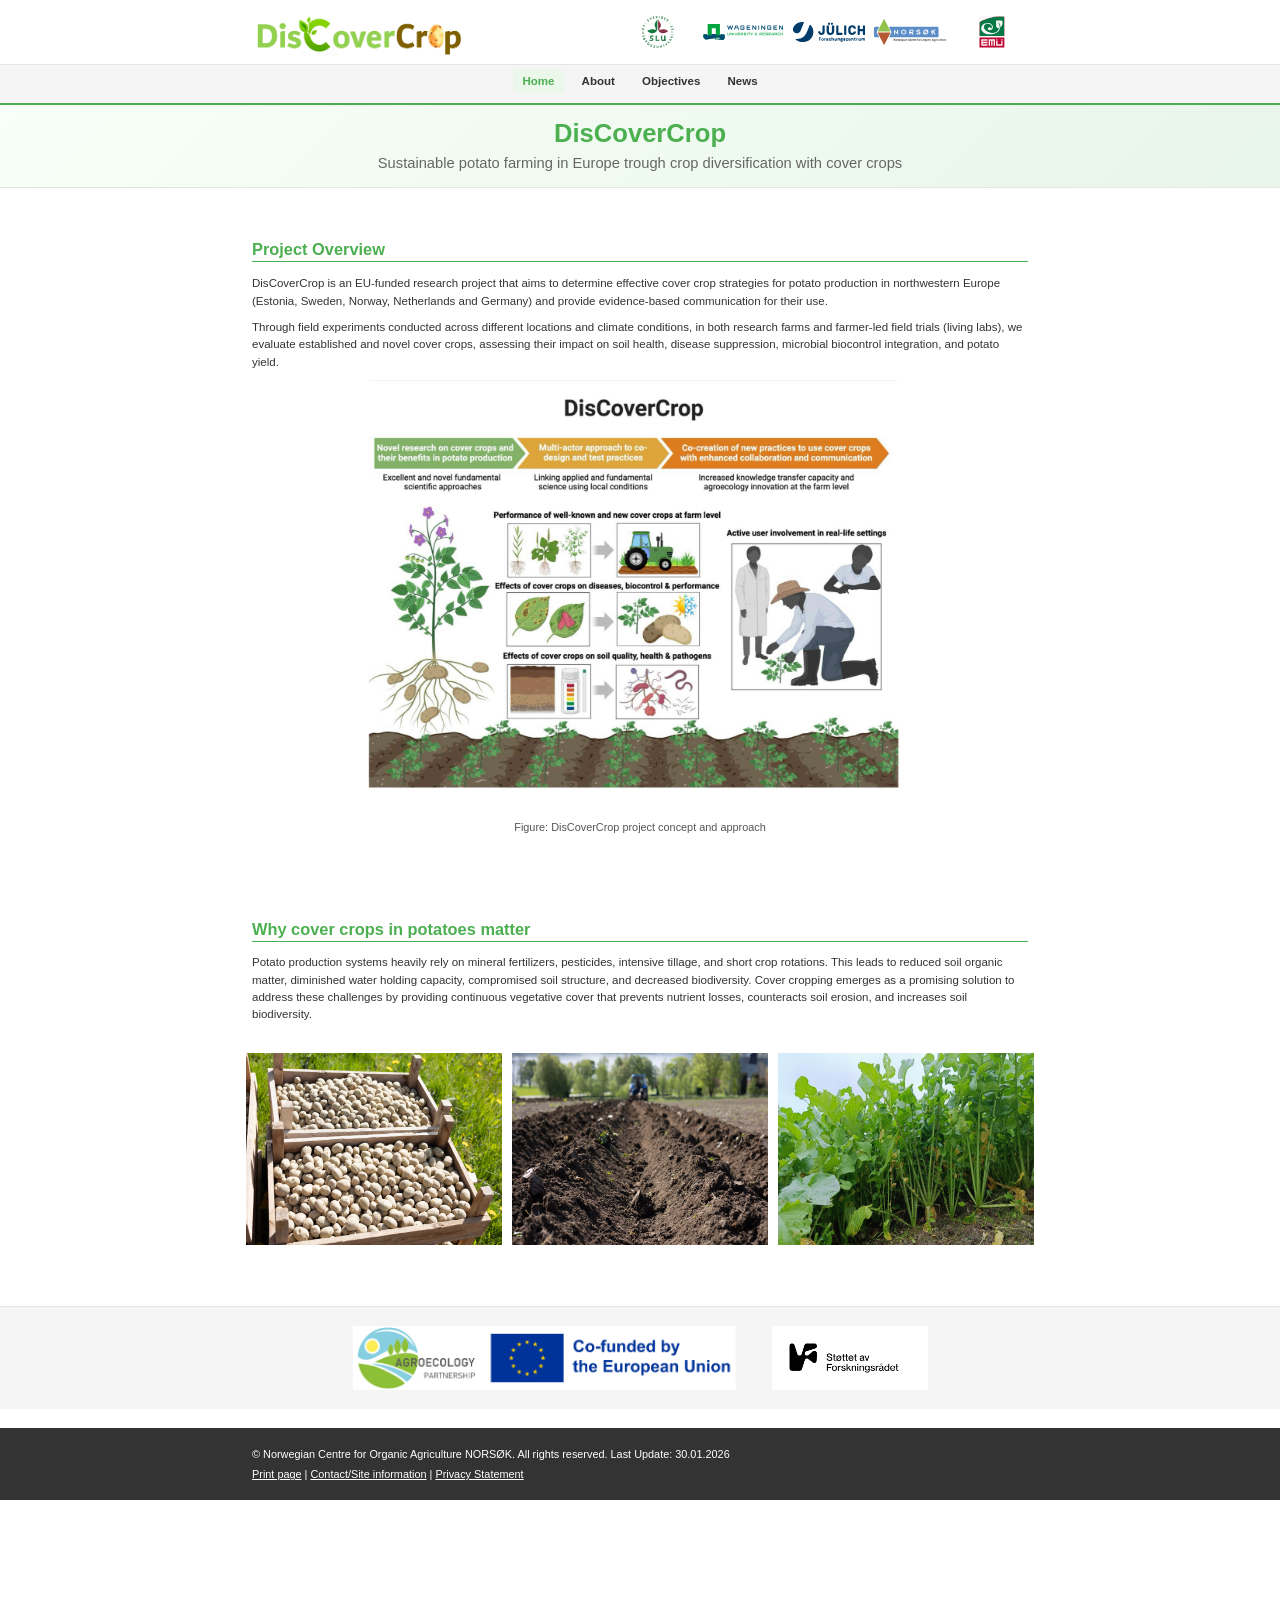
<file: index.html>
<!DOCTYPE html>
<html lang="en">
<head>
    <meta charset="UTF-8">
    <meta name="viewport" content="width=device-width, initial-scale=1">
    <meta http-equiv="X-UA-Compatible" content="IE=edge">
    
    <!-- Primary Meta Tags -->
    <title>DisCoverCrop — Sustainable Cover Crop and Green Manure Strategies</title>
    <meta name="description" content="DisCoverCrop explores sustainable cover crop mixtures and management strategies to promote soil fertility, yield, and biodiversity.">
    <meta name="keywords" content="DisCoverCrop, cover crops, sustainable agriculture, soil fertility, biodiversity, NORSØK">
    <meta name="author" content="NORSØK">
    <meta name="robots" content="index, follow">
    <!-- NOTE: Replace 'deine-domain.tld' with actual domain before deployment -->
    <link rel="canonical" href="https://deine-domain.tld/">
    
    <!-- Favicon -->
    <link rel="icon" href="favicon.ico" sizes="any">
    <link rel="icon" href="favicon.svg" type="image/svg+xml">
    <link rel="apple-touch-icon" sizes="180x180" href="apple-touch-icon.png">
    <link rel="manifest" href="site.webmanifest">
    <meta name="theme-color" content="#4CAF50">
    
    <!-- Open Graph / Facebook -->
    <meta property="og:type" content="website">
    <meta property="og:locale" content="en_US">
    <meta property="og:site_name" content="DisCoverCrop">
    <meta property="og:title" content="DisCoverCrop — Sustainable Cover Crop and Green Manure Strategies">
    <meta property="og:description" content="DisCoverCrop explores sustainable cover crop mixtures and management strategies to promote soil fertility, yield, and biodiversity.">
    <meta property="og:image" content="https://deine-domain.tld/og-image.png">
    <meta property="og:image:width" content="1200">
    <meta property="og:image:height" content="630">
    <meta property="og:url" content="https://deine-domain.tld/">
    
    <!-- Twitter -->
    <meta name="twitter:card" content="summary_large_image">
    <meta name="twitter:title" content="DisCoverCrop — Sustainable Cover Crop and Green Manure Strategies">
    <meta name="twitter:description" content="DisCoverCrop explores sustainable cover crop mixtures and management strategies to promote soil fertility, yield, and biodiversity.">
    <meta name="twitter:image" content="https://deine-domain.tld/og-image.png">
    
    <!-- Stylesheet -->
    <link rel="stylesheet" href="css/style.css">
</head>
<body>
    
    <header class="brand-top" role="banner">
        <div class="container brand-top-inner">
            <!-- Main Logo -->
            <a class="brand-link" href="index.html" aria-label="DisCoverCrop Home">
                <img src="images/DisCoverCrop_Logo.svg" alt="DisCoverCrop Logo" class="logo" width="200" height="60">
            </a>
            
            <!-- Partner Logos -->
            <div class="partner-logos" role="complementary" aria-label="Partner Institutions">
                <a href="https://www.slu.se/en/" class="partner" aria-label="Swedish University of Agricultural Sciences" target="_blank" rel="noopener noreferrer" title="Swedish University of Agricultural Sciences (SLU)">
                    <img src="images/SLU_Logo.svg" alt="SLU Logo" class="partner-logo" width="80" height="40">
                </a>
                <a href="https://www.wur.nl/en" class="partner" aria-label="Wageningen University &amp; Research" target="_blank" rel="noopener noreferrer" title="Wageningen University &amp; Research (WUR)">
                    <img src="images/WUR__Logo.svg" alt="WUR Logo" class="partner-logo" width="80" height="40">
                </a>
                <a href="https://www.fz-juelich.de/en" class="partner" aria-label="Forschungszentrum Jülich" target="_blank" rel="noopener noreferrer" title="Forschungszentrum Jülich">
                    <img src="images/FZJ__Logo.svg" alt="FZ Jülich Logo" class="partner-logo" width="80" height="40">
                </a>
                <a href="https://www.norsok.no/en/" class="partner" aria-label="NORSØK" target="_blank" rel="noopener noreferrer" title="NORSØK">
                    <img src="images/NORSØK_Logo.svg" alt="NORSØK Logo" class="partner-logo" width="80" height="40">
                </a>
                <a href="https://www.emu.ee/en" class="partner" aria-label="Estonian University of Life Sciences" target="_blank" rel="noopener noreferrer" title="Estonian University of Life Sciences (EMU)">
                    <img src="images/EMU_Logo.svg" alt="EMU Logo" class="partner-logo" width="80" height="40">
                </a>
            </div>
        </div>
    </header>
    
    <!-- Navigation Section -->
    <nav class="site-header" role="navigation" aria-label="Main navigation">
        <div class="container header-inner">
            <ul class="site-nav" id="siteNav">
                <li><a class="active" href="index.html" aria-current="page">Home</a></li>
                <li><a href="about.html">About</a></li>
                <li><a href="objectives.html">Objectives</a></li>
                <!-- <li><a href="results.html">Results</a></li> -->
                <!-- <li><a href="team.html">Team</a></li> -->
                <li><a href="news.html">News</a></li>
            </ul>
        </div>
    </nav>
    
<main>
    <section class="hero">
        <div class="container hero-inner">
            <h1>DisCoverCrop</h1>
            <p class="lead">Sustainable potato farming in Europe trough crop diversification with cover crops</p>
        </div>
    </section>
    
    <section class="container content">
        <h2>Project Overview</h2>
        <p>DisCoverCrop is an EU-funded research project that aims to determine effective cover crop strategies for potato production in northwestern Europe (Estonia, Sweden, Norway, Netherlands and Germany) and provide evidence-based communication for their use.</p>
        
        <p>Through field experiments conducted across different locations and climate conditions, in both research farms and farmer-led field trials (living labs), we evaluate established and novel cover crops, assessing their impact on soil health, disease suppression, microbial biocontrol integration, and potato yield.</p>
        
        <!-- Placeholder for project concept figure -->
        <figure class="content-figure">
            <img src="images/project-concept.jpeg" alt="DisCoverCrop Project Concept" class="responsive-img">
            <figcaption>Figure: DisCoverCrop project concept and approach</figcaption>
        </figure>
      </section>
      
    <section class="container content content-tight">
        <h2>Why cover crops in potatoes matter</h2>
        <p>Potato production systems heavily rely on mineral fertilizers, pesticides, intensive tillage, and short crop rotations. This leads to reduced soil organic matter, diminished water holding capacity, compromised soil structure, and decreased biodiversity. Cover cropping emerges as a promising solution to address these challenges by providing continuous vegetative cover that prevents nutrient losses, counteracts soil erosion, and increases soil biodiversity.</p>
         </section>
         
<!-- Placeholder for potato farming pictures -->
<section class="image-row image-row-tight">
  <figure>
    <img src="images/potato4.jpg" alt="Potatoes">
  </figure>
  <figure>
    <img src="images/potato5.jpg" alt="Potato plants">
    </figure>
   <figure>
    <img src="images/covercrop2.jpg" alt="CoverCrops">
   </figure>
</section>

    </section>
</main>

    <!-- Funding Logos Section -->
    <section class="funding-section">
        <div class="container funding-logos">
            <img src="images/EU_Funding_LOGO.png" alt="EU Funding" class="funding-logo">
            <img src="images/NFR_Funding_LOGO.png" alt="Norwegian Research Council Funding" class="funding-logo">
        </div>
    </section>

    <!-- Footer Component -->
    <footer id="main-footer" class="footer">
        <div class="container">
            <p>&copy; Norwegian Centre for Organic Agriculture NORSØK. All rights reserved. Last Update: 30.01.2026</p>
            <p>
                <a href="javascript:window.print()">Print page</a> | 
                <a href="team.html#contact">Contact/Site information</a> | 
                <a href="privacy.html">Privacy Statement</a>
            </p>
        </div>
    </footer>

    <!-- Scripts -->
    <script src="js/main.js" type="module"></script>
</body>
</html>
</file>
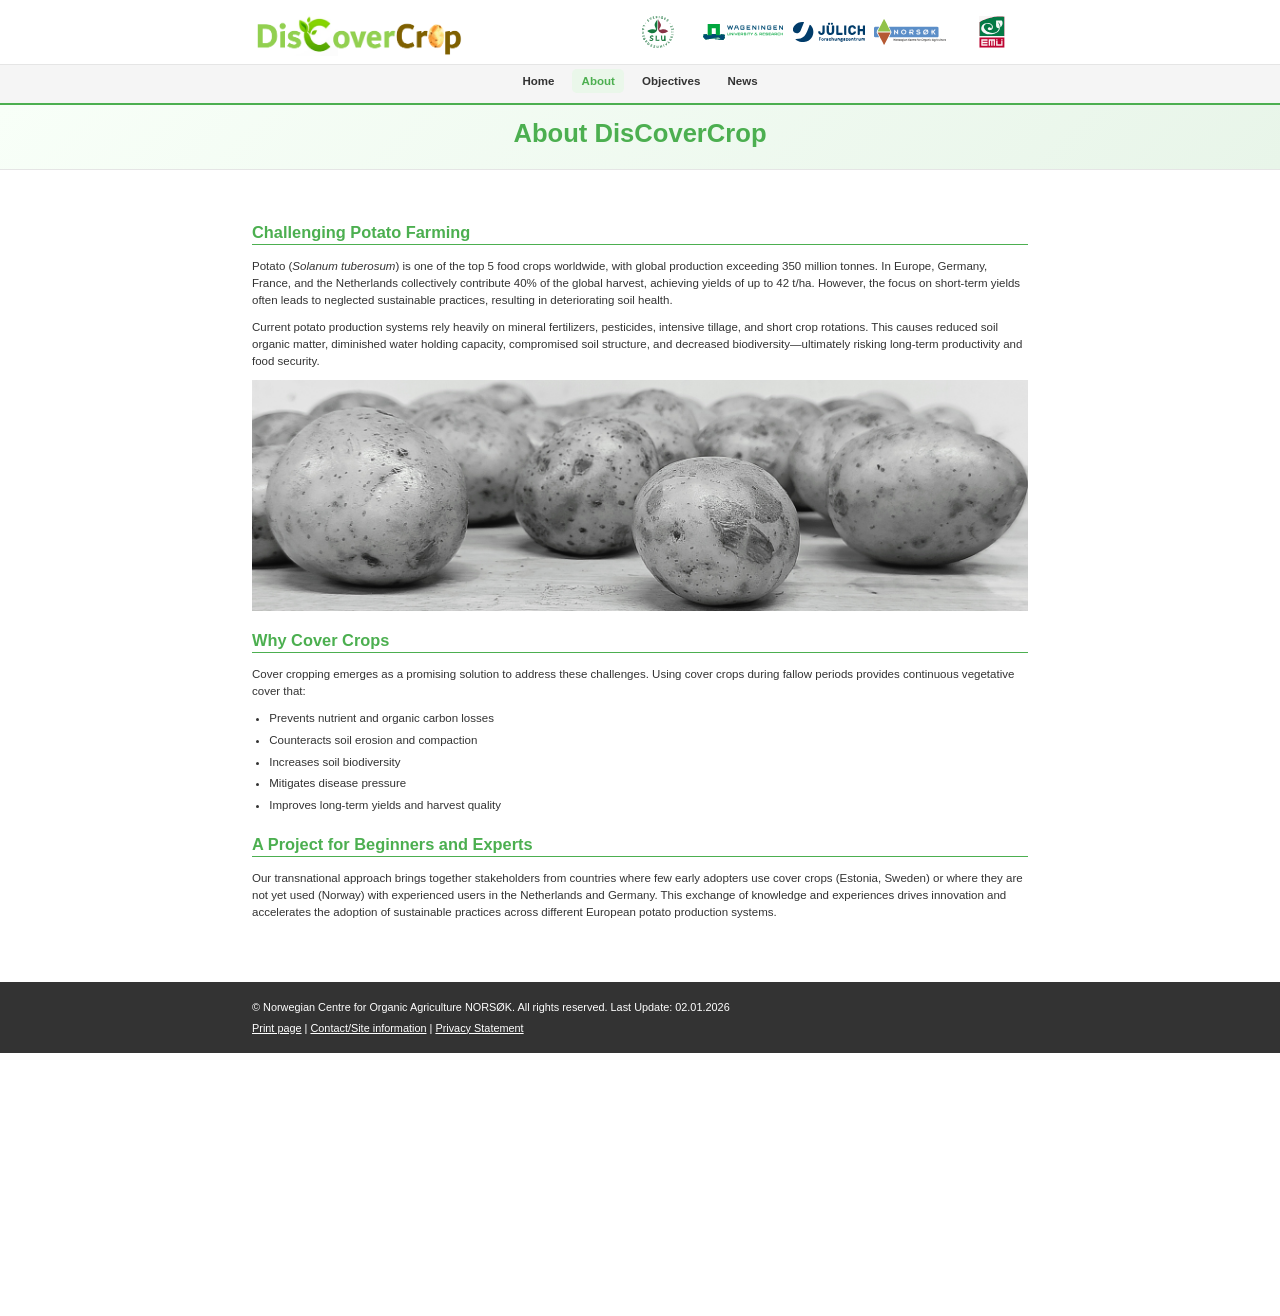
<file: about.html>
<!DOCTYPE html>
<html lang="en">
<head>
    <meta charset="UTF-8">
    <meta name="viewport" content="width=device-width, initial-scale=1">
    <meta http-equiv="X-UA-Compatible" content="IE=edge">
    
    <!-- Primary Meta Tags -->
    <title>About the Project — DisCoverCrop</title>
    <meta name="description" content="Learn more about the DisCoverCrop project and our mission to promote sustainable cover crop strategies.">
    <meta name="keywords" content="DisCoverCrop, cover crops, sustainable agriculture, soil fertility, biodiversity, NORSØK">
    <meta name="author" content="NORSØK">
    <meta name="robots" content="index, follow">
    <link rel="canonical" href="https://deine-domain.tld/about.html">
    
    <!-- Favicon -->
    <link rel="icon" href="favicon.ico" sizes="any">
    <link rel="icon" href="favicon.svg" type="image/svg+xml">
    <link rel="apple-touch-icon" sizes="180x180" href="apple-touch-icon.png">
    <link rel="manifest" href="site.webmanifest">
    <meta name="theme-color" content="#4CAF50">
    
    <!-- Stylesheet -->
    <link rel="stylesheet" href="css/style.css">
</head>
<body>
    
    <header class="brand-top" role="banner">
        <div class="container brand-top-inner">
            <!-- Main Logo -->
            <a class="brand-link" href="index.html" aria-label="DisCoverCrop Home">
                <img src="images/DisCoverCrop_Logo.svg" alt="DisCoverCrop Logo" class="logo" width="200" height="60">
            </a>
            
            <!-- Partner Logos -->
            <div class="partner-logos" role="complementary" aria-label="Partner Institutions">
                <a href="https://www.slu.se/en/" class="partner" aria-label="Swedish University of Agricultural Sciences" target="_blank" rel="noopener noreferrer" title="Swedish University of Agricultural Sciences (SLU)">
                    <img src="images/SLU_Logo.svg" alt="SLU Logo" class="partner-logo" width="80" height="40">
                </a>
                <a href="https://www.wur.nl/en" class="partner" aria-label="Wageningen University &amp; Research" target="_blank" rel="noopener noreferrer" title="Wageningen University &amp; Research (WUR)">
                    <img src="images/WUR__Logo.svg" alt="WUR Logo" class="partner-logo" width="80" height="40">
                </a>
                <a href="https://www.fz-juelich.de/en" class="partner" aria-label="Forschungszentrum Jülich" target="_blank" rel="noopener noreferrer" title="Forschungszentrum Jülich">
                    <img src="images/FZJ__Logo.svg" alt="FZ Jülich Logo" class="partner-logo" width="80" height="40">
                </a>
                <a href="https://www.norsok.no/en/" class="partner" aria-label="NORSØK" target="_blank" rel="noopener noreferrer" title="NORSØK">
                    <img src="images/NORSØK_Logo.svg" alt="NORSØK Logo" class="partner-logo" width="80" height="40">
                </a>
                <a href="https://www.emu.ee/en" class="partner" aria-label="Estonian University of Life Sciences" target="_blank" rel="noopener noreferrer" title="Estonian University of Life Sciences (EMU)">
                    <img src="images/EMU_Logo.svg" alt="EMU Logo" class="partner-logo" width="80" height="40">
                </a>
            </div>
        </div>
    </header>
    
    <!-- Navigation Section -->
    <nav class="site-header" role="navigation" aria-label="Main navigation">
        <div class="container header-inner">
            <ul class="site-nav" id="siteNav">
                <li><a href="index.html">Home</a></li>
                <li><a class="active" href="about.html" aria-current="page">About</a></li>
                <li><a href="objectives.html">Objectives</a></li>
                <!-- <li><a href="results.html">Results</a></li> -->
                <!-- <li><a href="team.html">Team</a></li> -->
                <li><a href="news.html">News</a></li>
            </ul>
        </div>
    </nav>
    
    <main>
        <section class="hero">
            <div class="container hero-inner">
                <h1>About DisCoverCrop</h1>
                <p class="lead"></p>
            </div>
        </section>
        
        <section class="container content">
            <h2>Challenging Potato Farming</h2>
           
            <p>Potato (<em>Solanum tuberosum</em>) is one of the top 5 food crops worldwide, with global production exceeding 350 million tonnes. In Europe, Germany, France, and the Netherlands collectively contribute 40% of the global harvest, achieving yields of up to 42 t/ha. However, the focus on short-term yields often leads to neglected sustainable practices, resulting in deteriorating soil health.</p>
            
            <p>Current potato production systems rely heavily on mineral fertilizers, pesticides, intensive tillage, and short crop rotations. This causes reduced soil organic matter, diminished water holding capacity, compromised soil structure, and decreased biodiversity—ultimately risking long-term productivity and food security.</p>
            
            <figure class="content-figure">
                <img src="images/Potato6.jpg" alt="Potato farming" class="responsive-img">
            </figure>

            <h2>Why Cover Crops</h2>
            <p>Cover cropping emerges as a promising solution to address these challenges. Using cover crops during fallow periods provides continuous vegetative cover that:</p>
            <ul>
                <li>Prevents nutrient and organic carbon losses</li>
                <li>Counteracts soil erosion and compaction</li>
                <li>Increases soil biodiversity</li>
                <li>Mitigates disease pressure</li>
                <li>Improves long-term yields and harvest quality</li>
            </ul>
                    
        
        
            <h2>A Project for Beginners and Experts</h2>
            <p>Our transnational approach brings together stakeholders from countries where few early adopters use cover crops (Estonia, Sweden) or where they are not yet used (Norway) with experienced users in the Netherlands and Germany. This exchange of knowledge and experiences drives innovation and accelerates the adoption of sustainable practices across different European potato production systems.</p>
        </section>
    </main>

    <!-- Footer Component -->
    <footer id="main-footer" class="footer">
        <div class="container">
            <p>&copy; Norwegian Centre for Organic Agriculture NORSØK. All rights reserved. Last Update: 02.01.2026</p>
            <p>
                <a href="javascript:window.print()">Print page</a> | 
                <a href="team.html#contact">Contact/Site information</a> | 
                <a href="privacy.html">Privacy Statement</a>
            </p>
        </div>
    </footer>

    <!-- Scripts -->
    <script src="js/main.js" type="module"></script>
</body>
</html>
</file>
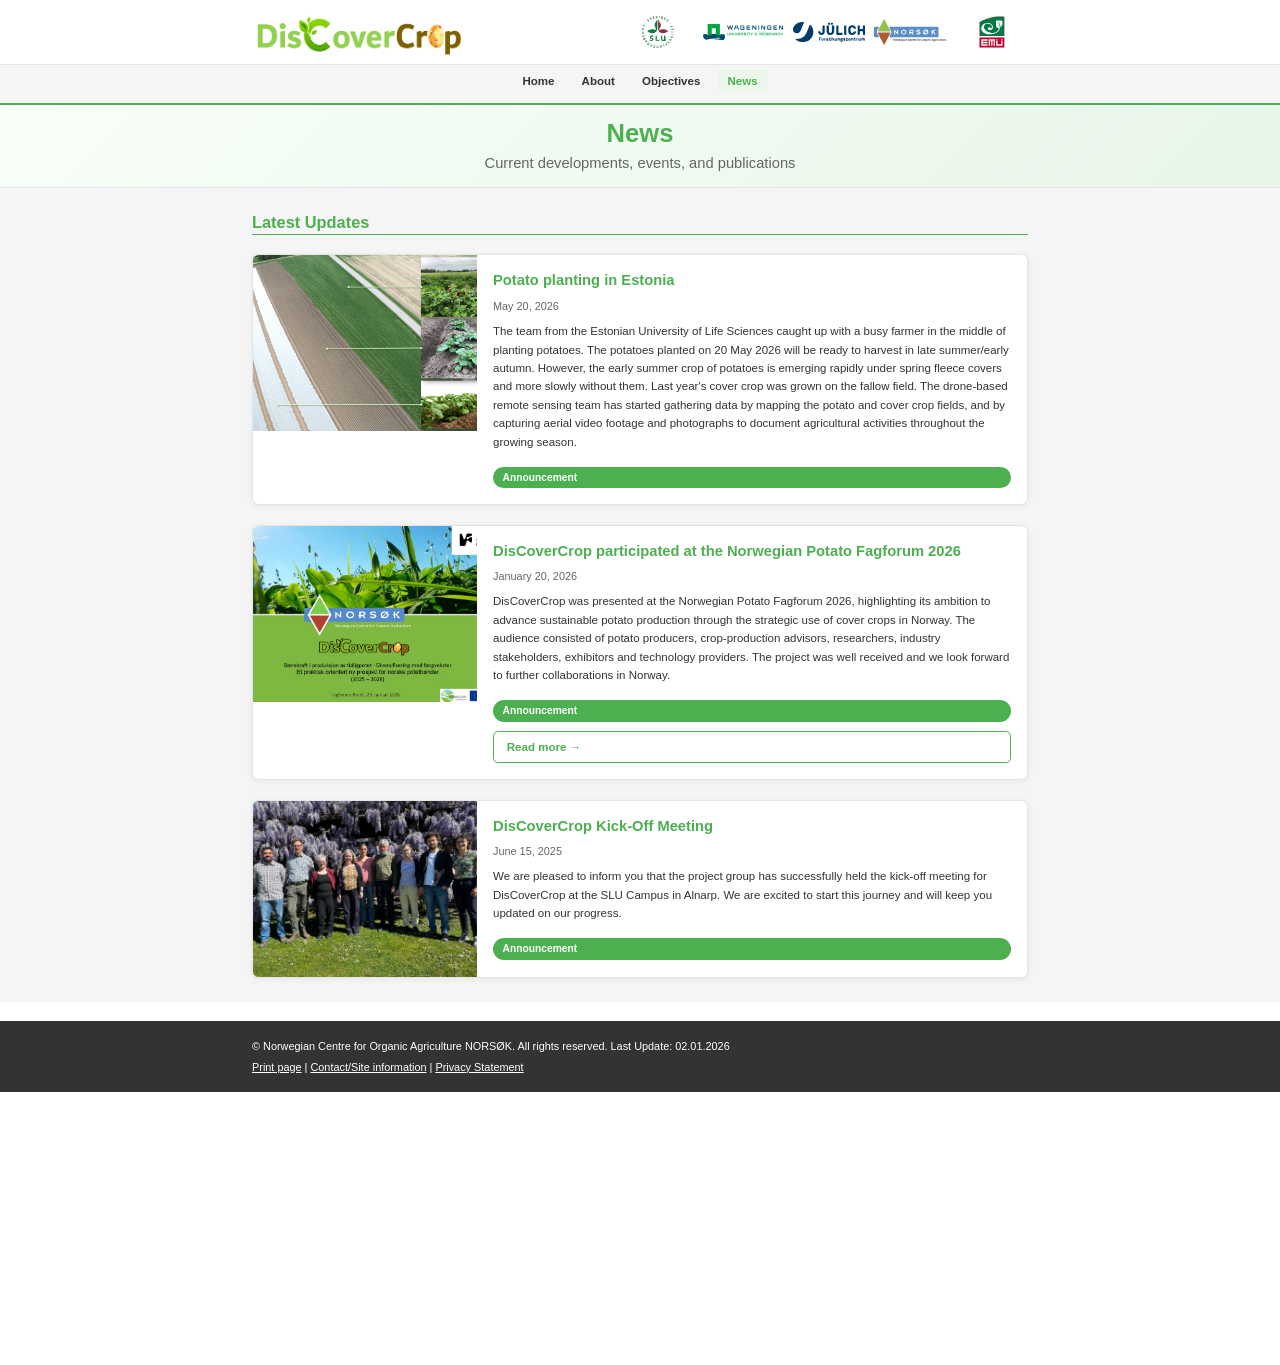
<file: news.html>
<!DOCTYPE html>
<html lang="en">
<head>
    <meta charset="UTF-8">
    <meta name="viewport" content="width=device-width, initial-scale=1">
    <meta http-equiv="X-UA-Compatible" content="IE=edge">
    
    <!-- Primary Meta Tags -->
    <title>News — DisCoverCrop</title>
    <meta name="description" content="Current news, events, and publications from the DisCoverCrop project.">
    <meta name="keywords" content="DisCoverCrop, news, events, publications">
    <meta name="author" content="NORSØK">
    <meta name="robots" content="index, follow">
    <link rel="canonical" href="https://deine-domain.tld/news.html">
    
    <!-- Favicon -->
    <link rel="icon" href="favicon.ico" sizes="any">
    <link rel="icon" href="favicon.svg" type="image/svg+xml">
    <link rel="apple-touch-icon" sizes="180x180" href="apple-touch-icon.png">
    <link rel="manifest" href="site.webmanifest">
    <meta name="theme-color" content="#4CAF50">
    
    <!-- Stylesheet -->
    <link rel="stylesheet" href="css/style.css">
</head>
<body>
    
    <header class="brand-top" role="banner">
        <div class="container brand-top-inner">
            <!-- Main Logo -->
            <a class="brand-link" href="index.html" aria-label="DisCoverCrop Home">
                <img src="images/DisCoverCrop_Logo.svg" alt="DisCoverCrop Logo" class="logo" width="200" height="60">
            </a>
            
            <!-- Partner Logos -->
            <div class="partner-logos" role="complementary" aria-label="Partner Institutions">
                <a href="https://www.slu.se/en/" class="partner" aria-label="Swedish University of Agricultural Sciences" target="_blank" rel="noopener noreferrer" title="Swedish University of Agricultural Sciences (SLU)">
                    <img src="images/SLU_Logo.svg" alt="SLU Logo" class="partner-logo" width="80" height="40">
                </a>
                <a href="https://www.wur.nl/en" class="partner" aria-label="Wageningen University &amp; Research" target="_blank" rel="noopener noreferrer" title="Wageningen University &amp; Research (WUR)">
                    <img src="images/WUR__Logo.svg" alt="WUR Logo" class="partner-logo" width="80" height="40">
                </a>
                <a href="https://www.fz-juelich.de/en" class="partner" aria-label="Forschungszentrum Jülich" target="_blank" rel="noopener noreferrer" title="Forschungszentrum Jülich">
                    <img src="images/FZJ__Logo.svg" alt="FZ Jülich Logo" class="partner-logo" width="80" height="40">
                </a>
                <a href="https://www.norsok.no/en/" class="partner" aria-label="NORSØK" target="_blank" rel="noopener noreferrer" title="NORSØK">
                    <img src="images/NORSØK_Logo.svg" alt="NORSØK Logo" class="partner-logo" width="80" height="40">
                </a>
                <a href="https://www.emu.ee/en" class="partner" aria-label="Estonian University of Life Sciences" target="_blank" rel="noopener noreferrer" title="Estonian University of Life Sciences (EMU)">
                    <img src="images/EMU_Logo.svg" alt="EMU Logo" class="partner-logo" width="80" height="40">
                </a>
            </div>
        </div>
    </header>
    
    <!-- Navigation Section -->
    <nav class="site-header" role="navigation" aria-label="Main navigation">
        <div class="container header-inner">
            <ul class="site-nav" id="siteNav">
                <li><a href="index.html">Home</a></li>
                <li><a href="about.html">About</a></li>
                <li><a href="objectives.html">Objectives</a></li>
                <!-- <li><a href="results.html">Results</a></li> -->
                <!-- <li><a href="team.html">Team</a></li> -->
                <li><a class="active" href="news.html" aria-current="page">News</a></li>
            </ul>
        </div>
    </nav>
    
    <main>
        <section class="hero">
            <div class="container hero-inner">
                <h1>News</h1>
                <p class="lead">Current developments, events, and publications</p>
            </div>
        </section>
        
        <section class="news-section">
            <div class="container">
                <h2>Latest Updates</h2>
                <div class="news-grid" id="news-container">
                    <!-- News cards will be loaded here by JavaScript -->
                </div>
            </div>
        </section>
    </main>

    <!-- Footer Component -->
    <footer id="main-footer" class="footer">
        <div class="container">
            <p>&copy; Norwegian Centre for Organic Agriculture NORSØK. All rights reserved. Last Update: 02.01.2026</p>
            <p>
                <a href="javascript:window.print()">Print page</a> | 
                <a href="team.html#contact">Contact/Site information</a> | 
                <a href="privacy.html">Privacy Statement</a>
            </p>
        </div>
    </footer>

    <!-- Scripts -->
    <script src="js/main.js" type="module"></script>
</body>
</html>
</file>
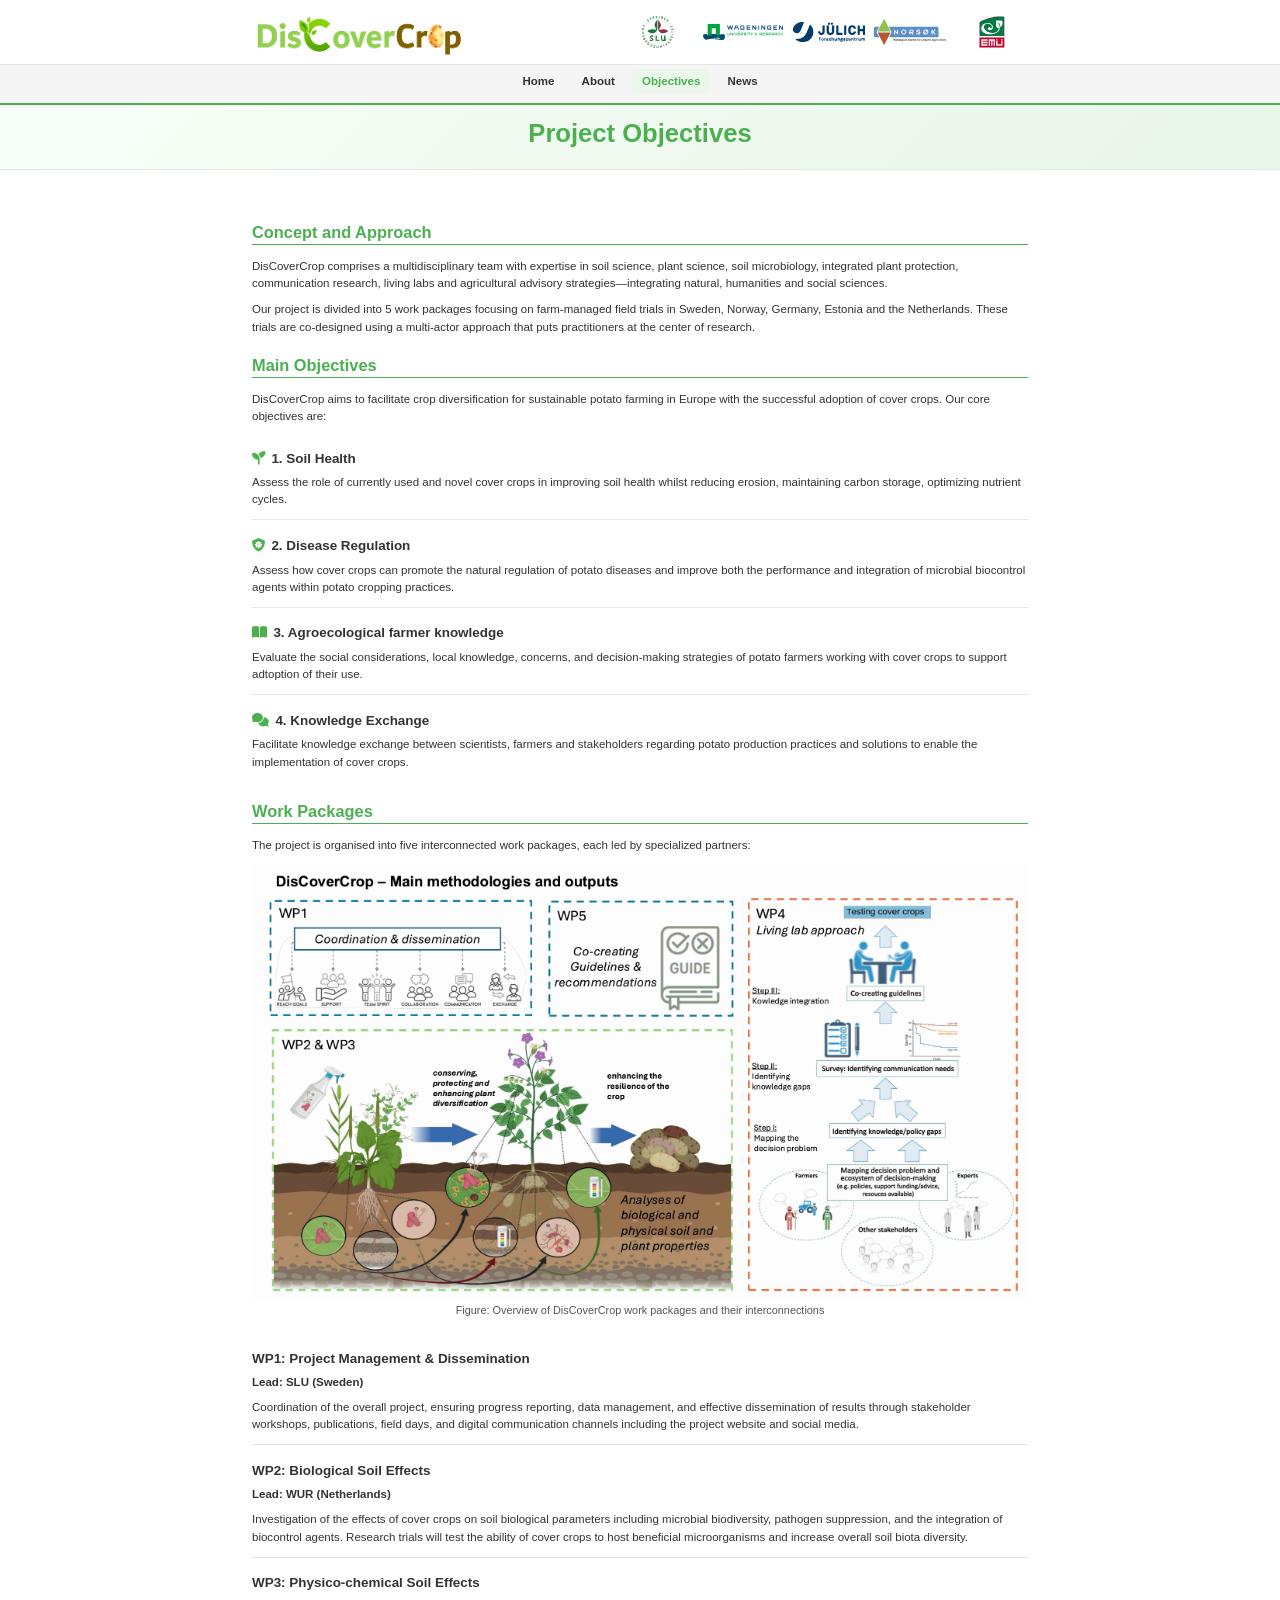
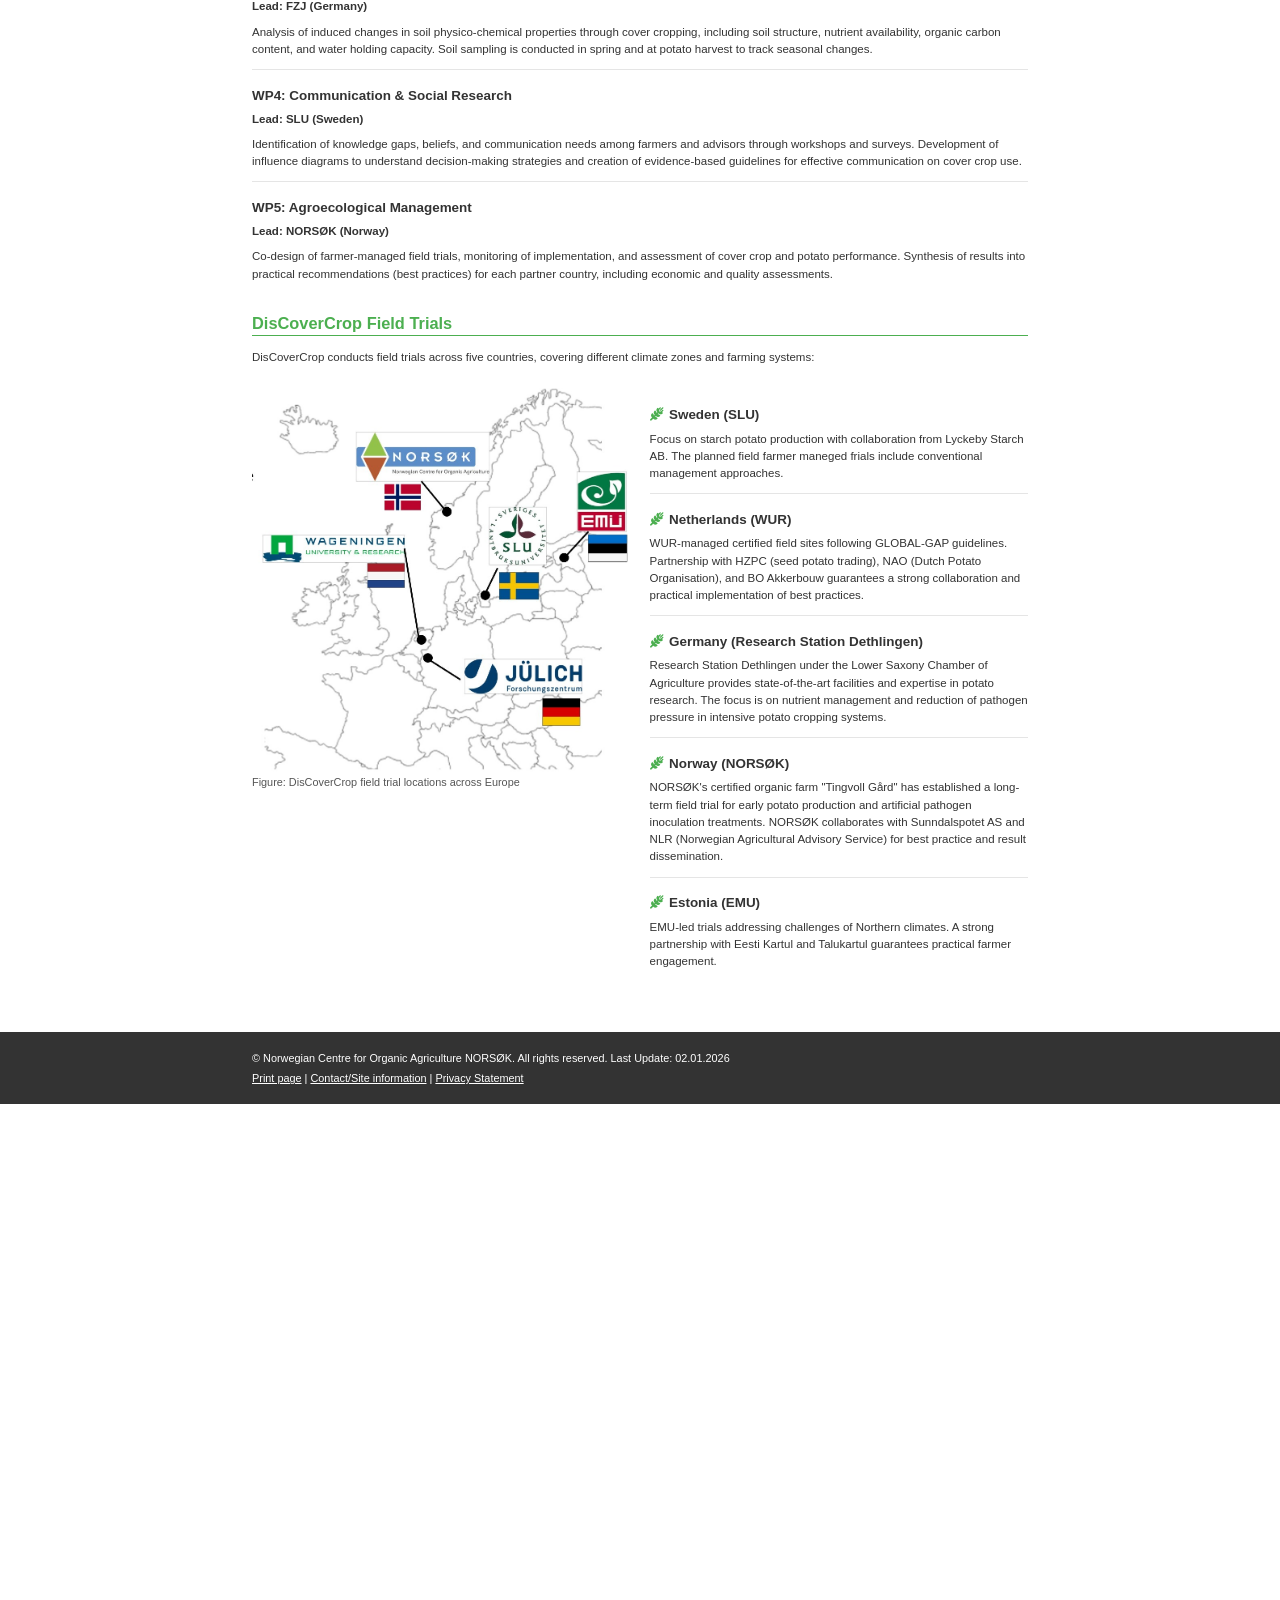
<file: objectives.html>
<!DOCTYPE html>
<html lang="en">
<head>
    <meta charset="UTF-8">
    <meta name="viewport" content="width=device-width, initial-scale=1">
    <meta http-equiv="X-UA-Compatible" content="IE=edge">
    
    <!-- Primary Meta Tags -->
    <title>Project Objectives — DisCoverCrop</title>
    <meta name="description" content="The research objectives and methods of the DisCoverCrop project for sustainable cover crop management.">
    <meta name="keywords" content="DisCoverCrop, research objectives, cover crops, methods, experimental design">
    <meta name="author" content="NORSØK">
    <meta name="robots" content="index, follow">
    <link rel="canonical" href="https://deine-domain.tld/objectives.html">
    
    <!-- Favicon -->
    <link rel="icon" href="favicon.ico" sizes="any">
    <link rel="icon" href="favicon.svg" type="image/svg+xml">
    <link rel="apple-touch-icon" sizes="180x180" href="apple-touch-icon.png">
    <link rel="manifest" href="site.webmanifest">
    <meta name="theme-color" content="#4CAF50">
    
    <!-- Stylesheet -->
    <link rel="stylesheet" href="css/style.css">
    <link rel="stylesheet" href="https://cdnjs.cloudflare.com/ajax/libs/font-awesome/6.5.0/css/all.min.css" crossorigin="anonymous" referrerpolicy="no-referrer">
</head>
<body>
    
    <header class="brand-top" role="banner">
        <div class="container brand-top-inner">
            <!-- Main Logo -->
            <a class="brand-link" href="index.html" aria-label="DisCoverCrop Home">
                <img src="images/DisCoverCrop_Logo.svg" alt="DisCoverCrop Logo" class="logo" width="200" height="60">
            </a>
            
            <!-- Partner Logos -->
            <div class="partner-logos" role="complementary" aria-label="Partner Institutions">
                <a href="https://www.slu.se/en/" class="partner" aria-label="Swedish University of Agricultural Sciences" target="_blank" rel="noopener noreferrer" title="Swedish University of Agricultural Sciences (SLU)">
                    <img src="images/SLU_Logo.svg" alt="SLU Logo" class="partner-logo" width="80" height="40">
                </a>
                <a href="https://www.wur.nl/en" class="partner" aria-label="Wageningen University &amp; Research" target="_blank" rel="noopener noreferrer" title="Wageningen University &amp; Research (WUR)">
                    <img src="images/WUR__Logo.svg" alt="WUR Logo" class="partner-logo" width="80" height="40">
                </a>
                <a href="https://www.fz-juelich.de/en" class="partner" aria-label="Forschungszentrum Jülich" target="_blank" rel="noopener noreferrer" title="Forschungszentrum Jülich">
                    <img src="images/FZJ__Logo.svg" alt="FZ Jülich Logo" class="partner-logo" width="80" height="40">
                </a>
                <a href="https://www.norsok.no/en/" class="partner" aria-label="NORSØK" target="_blank" rel="noopener noreferrer" title="NORSØK">
                    <img src="images/NORSØK_Logo.svg" alt="NORSØK Logo" class="partner-logo" width="80" height="40">
                </a>
                <a href="https://www.emu.ee/en" class="partner" aria-label="Estonian University of Life Sciences" target="_blank" rel="noopener noreferrer" title="Estonian University of Life Sciences (EMU)">
                    <img src="images/EMU_Logo.svg" alt="EMU Logo" class="partner-logo" width="80" height="40">
                </a>
            </div>
        </div>
    </header>
    
    <!-- Navigation Section -->
    <nav class="site-header" role="navigation" aria-label="Main navigation">
        <div class="container header-inner">
            <ul class="site-nav" id="siteNav">
                <li><a href="index.html">Home</a></li>
                <li><a href="about.html">About</a></li>
                <li><a class="active" href="objectives.html" aria-current="page">Objectives</a></li>
                <!-- <li><a href="results.html">Results</a></li> -->
                <!-- <li><a href="team.html">Team</a></li> -->
                <li><a href="news.html">News</a></li>
            </ul>
        </div>
    </nav>
    
    <main>
        <section class="hero">
            <div class="container hero-inner">
                <h1>Project Objectives</h1>
                <p class="lead"></p>
            </div>
        </section>
        
        <section class="container content">

            <h2>Concept and Approach</h2>
            <p>DisCoverCrop comprises a multidisciplinary team with expertise in soil science, plant science, soil microbiology, integrated plant protection, communication research, living labs and agricultural advisory strategies—integrating natural, humanities and social sciences.</p>
            
            <p>Our project is divided into 5 work packages focusing on farm-managed field trials in Sweden, Norway, Germany, Estonia and the Netherlands. These trials are co-designed using a multi-actor approach that puts practitioners at the center of research.</p>
            <h2>Main Objectives</h2>
            <p>DisCoverCrop aims to facilitate crop diversification for sustainable potato farming in Europe with the successful adoption of cover crops. Our core objectives are:</p>
            
            <div class="objectives-list">
                <div class="objective-item">
                    <h3><i class="fa-solid fa-seedling objective-icon" aria-hidden="true"></i>1. Soil Health</h3>
                    <p>Assess the role of currently used and novel cover crops in improving soil health whilst reducing erosion, maintaining carbon storage, optimizing nutrient cycles.</p>
                </div>
                <div class="objective-item">
                    <h3><i class="fa-solid fa-shield-virus objective-icon" aria-hidden="true"></i>2. Disease Regulation</h3>
                    <p>Assess how cover crops can promote the natural regulation of potato diseases and improve both the performance and integration of microbial biocontrol agents within potato cropping practices.</p>
                </div>
                <div class="objective-item">
                    <h3><i class="fa-solid fa-book-open objective-icon" aria-hidden="true"></i>3. Agroecological farmer knowledge</h3>
                    <p>Evaluate the social considerations, local knowledge, concerns, and decision-making strategies of potato farmers working with cover crops to support adtoption of their use.</p>
                </div>
                <div class="objective-item">
                    <h3><i class="fa-solid fa-comments objective-icon" aria-hidden="true"></i>4. Knowledge Exchange</h3>
                    <p>Facilitate knowledge exchange between scientists, farmers and stakeholders regarding potato production practices and solutions to enable the implementation of cover crops.</p>
                </div>
            </div>
            
            <h2>Work Packages</h2>
            <p>The project is organised into five interconnected work packages, each led by specialized partners:</p>
            
            <!-- Placeholder for work package overview figure -->
            <figure class="content-figure">
                <img src="images/workpackages-overview.jpeg" alt="DisCoverCrop Work Package Overview" class="responsive-img">
                <figcaption>Figure: Overview of DisCoverCrop work packages and their interconnections</figcaption>
            </figure>
            
            <div class="work-packages-list">
                <div class="work-package-item">
                    <h3>WP1: Project Management &amp; Dissemination</h3>
                    <p class="work-package-lead">Lead: SLU (Sweden)</p>
                    <p>Coordination of the overall project, ensuring progress reporting, data management, and effective dissemination of results through stakeholder workshops, publications, field days, and digital communication channels including the project website and social media.</p>
                </div>
                <div class="work-package-item">
                    <h3>WP2: Biological Soil Effects</h3>
                    <p class="work-package-lead">Lead: WUR (Netherlands)</p>
                    <p>Investigation of the effects of cover crops on soil biological parameters including microbial biodiversity, pathogen suppression, and the integration of biocontrol agents. Research trials will test the ability of cover crops to host beneficial microorganisms and increase overall soil biota diversity.</p>
                </div>
                <div class="work-package-item">
                    <h3>WP3: Physico-chemical Soil Effects</h3>
                    <p class="work-package-lead">Lead: FZJ (Germany)</p>
                    <p>Analysis of induced changes in soil physico-chemical properties through cover cropping, including soil structure, nutrient availability, organic carbon content, and water holding capacity. Soil sampling is conducted in spring and at potato harvest to track seasonal changes.</p>
                </div>
                <div class="work-package-item">
                    <h3>WP4: Communication &amp; Social Research</h3>
                    <p class="work-package-lead">Lead: SLU (Sweden)</p>
                    <p>Identification of knowledge gaps, beliefs, and communication needs among farmers and advisors through workshops and surveys. Development of influence diagrams to understand decision-making strategies and creation of evidence-based guidelines for effective communication on cover crop use.</p>
                </div>
                <div class="work-package-item">
                    <h3>WP5: Agroecological Management</h3>
                    <p class="work-package-lead">Lead: NORSØK (Norway)</p>
                    <p>Co-design of farmer-managed field trials, monitoring of implementation, and assessment of cover crop and potato performance. Synthesis of results into practical recommendations (best practices) for each partner country, including economic and quality assessments.</p>
                </div>
            </div>
            
            <h2>DisCoverCrop Field Trials</h2>
            <p>DisCoverCrop conducts field trials across five countries, covering different climate zones and farming systems:</p>
            
            <div class="split-layout">
                <figure class="split-media">
                    <img src="images/map1.jpg" alt="DisCoverCrop field trial locations in Europe" class="responsive-img">
                    <figcaption>Figure: DisCoverCrop field trial locations across Europe</figcaption>
                </figure>
                <div class="split-text">
                    <div class="field-trials-list">
                        <div class="field-trial-item">
                            <h3><i class="fa-solid fa-wheat-awn field-icon" aria-hidden="true"></i>Sweden (SLU)</h3>
                            <p>Focus on starch potato production with collaboration from Lyckeby Starch AB. The planned field farmer maneged frials include conventional management approaches.</p>
                        </div>
                        <div class="field-trial-item">
                            <h3><i class="fa-solid fa-wheat-awn field-icon" aria-hidden="true"></i>Netherlands (WUR)</h3>
                            <p>WUR-managed certified field sites following GLOBAL-GAP guidelines. Partnership with HZPC (seed potato trading), NAO (Dutch Potato Organisation), and BO Akkerbouw guarantees a strong collaboration and practical implementation of best practices.</p>
                        </div>
                        <div class="field-trial-item">
                            <h3><i class="fa-solid fa-wheat-awn field-icon" aria-hidden="true"></i>Germany (Research Station Dethlingen)</h3>
                            <p>Research Station Dethlingen under the Lower Saxony Chamber of Agriculture provides state-of-the-art facilities and expertise in potato research. The focus is on nutrient management and reduction of pathogen pressure in intensive potato cropping systems.</p>
                        </div>
                        <div class="field-trial-item">
                            <h3><i class="fa-solid fa-wheat-awn field-icon" aria-hidden="true"></i>Norway (NORSØK)</h3>
                            <p>NORSØK's certified organic farm "Tingvoll Gård" has established a long-term field trial for early potato production and artificial pathogen inoculation treatments. NORSØK collaborates with Sunndalspotet AS and NLR (Norwegian Agricultural Advisory Service) for best practice and result dissemination.</p>
                        </div>
                        <div class="field-trial-item">
                            <h3><i class="fa-solid fa-wheat-awn field-icon" aria-hidden="true"></i>Estonia (EMU)</h3>
                            <p>EMU-led trials addressing challenges of Northern climates. A strong partnership with Eesti Kartul and Talukartul guarantees practical farmer engagement.</p>
                        </div>
                    </div>
                </div>
            </div>
            
    
        </section>
    </main>

    <!-- Footer Component -->
    <footer id="main-footer" class="footer">
        <div class="container">
            <p>&copy; Norwegian Centre for Organic Agriculture NORSØK. All rights reserved. Last Update: 02.01.2026</p>
            <p>
                <a href="javascript:window.print()">Print page</a> | 
                <a href="team.html#contact">Contact/Site information</a> | 
                <a href="privacy.html">Privacy Statement</a>
            </p>
        </div>
    </footer>

    <!-- Scripts -->
    <script src="js/main.js" type="module"></script>
</body>
</html>
</file>
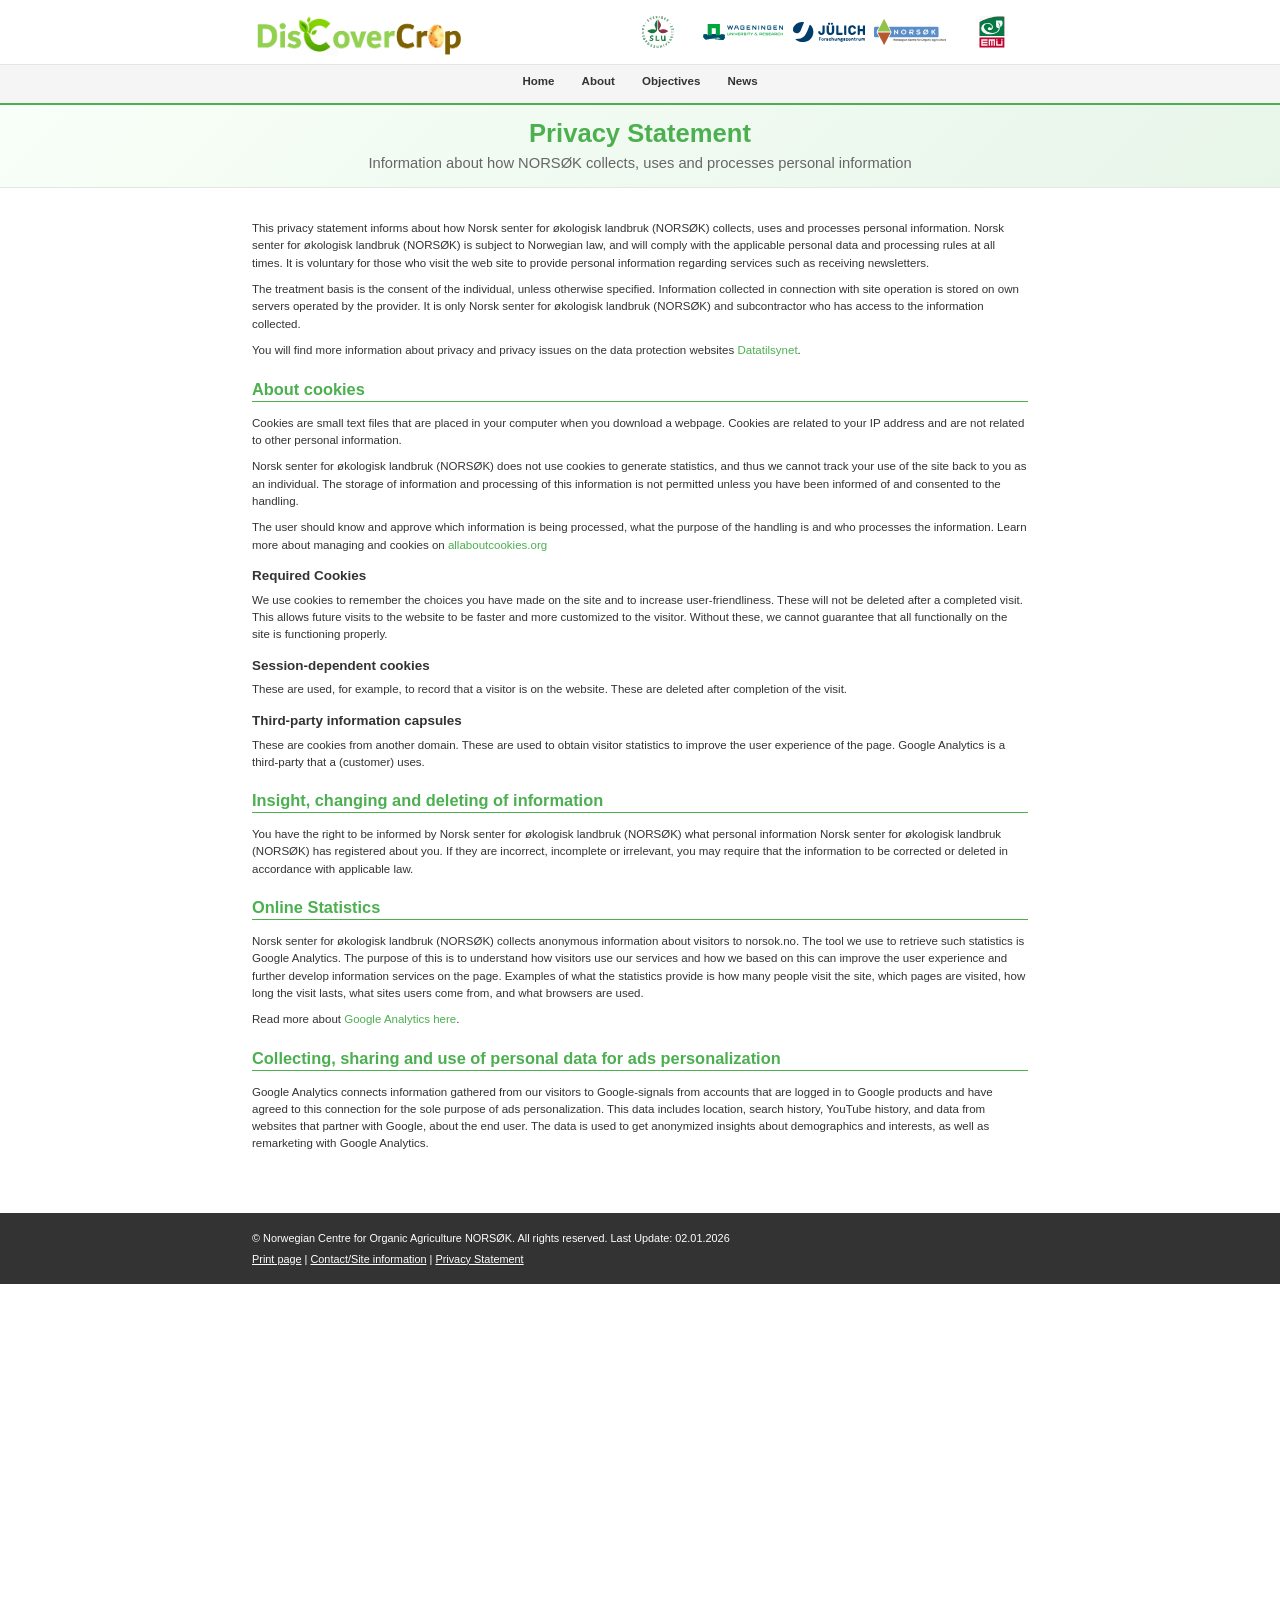
<file: privacy.html>
<!DOCTYPE html>
<html lang="en">
<head>
    <meta charset="UTF-8">
    <meta name="viewport" content="width=device-width, initial-scale=1">
    <meta http-equiv="X-UA-Compatible" content="IE=edge">
    
    <!-- Primary Meta Tags -->
    <title>Privacy Statement — DisCoverCrop</title>
    <meta name="description" content="Privacy Statement for DisCoverCrop website operated by NORSØK.">
    <meta name="keywords" content="privacy, data protection, cookies, NORSØK">
    <meta name="author" content="NORSØK">
    <meta name="robots" content="index, follow">
    <link rel="canonical" href="https://deine-domain.tld/privacy.html">
    
    <!-- Favicon -->
    <link rel="icon" href="favicon.ico" sizes="any">
    <link rel="icon" href="favicon.svg" type="image/svg+xml">
    <link rel="apple-touch-icon" sizes="180x180" href="apple-touch-icon.png">
    <link rel="manifest" href="site.webmanifest">
    <meta name="theme-color" content="#4CAF50">
    
    <!-- Stylesheet -->
    <link rel="stylesheet" href="css/style.css">
</head>
<body>
    
    <header class="brand-top" role="banner">
        <div class="container brand-top-inner">
            <!-- Main Logo -->
            <a class="brand-link" href="index.html" aria-label="DisCoverCrop Home">
                <img src="images/DisCoverCrop_Logo.svg" alt="DisCoverCrop Logo" class="logo" width="200" height="60">
            </a>
            
            <!-- Partner Logos -->
            <div class="partner-logos" role="complementary" aria-label="Partner Institutions">
                <a href="https://www.slu.se/en/" class="partner" aria-label="Swedish University of Agricultural Sciences" target="_blank" rel="noopener noreferrer" title="Swedish University of Agricultural Sciences (SLU)">
                    <img src="images/SLU_Logo.svg" alt="SLU Logo" class="partner-logo" width="80" height="40">
                </a>
                <a href="https://www.wur.nl/en" class="partner" aria-label="Wageningen University &amp; Research" target="_blank" rel="noopener noreferrer" title="Wageningen University &amp; Research (WUR)">
                    <img src="images/WUR__Logo.svg" alt="WUR Logo" class="partner-logo" width="80" height="40">
                </a>
                <a href="https://www.fz-juelich.de/en" class="partner" aria-label="Forschungszentrum Jülich" target="_blank" rel="noopener noreferrer" title="Forschungszentrum Jülich">
                    <img src="images/FZJ__Logo.svg" alt="FZ Jülich Logo" class="partner-logo" width="80" height="40">
                </a>
                <a href="https://www.norsok.no/en/" class="partner" aria-label="NORSØK" target="_blank" rel="noopener noreferrer" title="NORSØK">
                    <img src="images/NORSØK_Logo.svg" alt="NORSØK Logo" class="partner-logo" width="80" height="40">
                </a>
                <a href="https://www.emu.ee/en" class="partner" aria-label="Estonian University of Life Sciences" target="_blank" rel="noopener noreferrer" title="Estonian University of Life Sciences (EMU)">
                    <img src="images/EMU_Logo.svg" alt="EMU Logo" class="partner-logo" width="80" height="40">
                </a>
            </div>
        </div>
    </header>
    
    <!-- Navigation Section -->
    <nav class="site-header" role="navigation" aria-label="Main navigation">
        <div class="container header-inner">
            <ul class="site-nav" id="siteNav">
                <li><a href="index.html">Home</a></li>
                <li><a href="about.html">About</a></li>
                <li><a href="objectives.html">Objectives</a></li>
                <!-- <li><a href="results.html">Results</a></li> -->
                <!-- <li><a href="team.html">Team</a></li> -->
                <li><a href="news.html">News</a></li>
            </ul>
        </div>
    </nav>
    
    <main>
        <section class="hero">
            <div class="container hero-inner">
                <h1>Privacy Statement</h1>
                <p class="lead">Information about how NORSØK collects, uses and processes personal information</p>
            </div>
        </section>
        
        <section class="container content">
            <p>This privacy statement informs about how Norsk senter for økologisk landbruk (NORSØK) collects, uses and processes personal information. Norsk senter for økologisk landbruk (NORSØK) is subject to Norwegian law, and will comply with the applicable personal data and processing rules at all times. It is voluntary for those who visit the web site to provide personal information regarding services such as receiving newsletters.</p>

            <p>The treatment basis is the consent of the individual, unless otherwise specified. Information collected in connection with site operation is stored on own servers operated by the provider. It is only Norsk senter for økologisk landbruk (NORSØK) and subcontractor who has access to the information collected.</p>

            <p>You will find more information about privacy and privacy issues on the data protection websites <a href="https://www.datatilsynet.no/en/" target="_blank" rel="noopener noreferrer">Datatilsynet</a>.</p>

            <h2>About cookies</h2>
            <p>Cookies are small text files that are placed in your computer when you download a webpage. Cookies are related to your IP address and are not related to other personal information.</p>

            <p>Norsk senter for økologisk landbruk (NORSØK) does not use cookies to generate statistics, and thus we cannot track your use of the site back to you as an individual. The storage of information and processing of this information is not permitted unless you have been informed of and consented to the handling.</p>

            <p>The user should know and approve which information is being processed, what the purpose of the handling is and who processes the information. Learn more about managing and cookies on <a href="https://www.allaboutcookies.org/" target="_blank" rel="noopener noreferrer">allaboutcookies.org</a></p>

            <h3>Required Cookies</h3>
            <p>We use cookies to remember the choices you have made on the site and to increase user-friendliness. These will not be deleted after a completed visit. This allows future visits to the website to be faster and more customized to the visitor. Without these, we cannot guarantee that all functionally on the site is functioning properly.</p>

            <h3>Session-dependent cookies</h3>
            <p>These are used, for example, to record that a visitor is on the website. These are deleted after completion of the visit.</p>

            <h3>Third-party information capsules</h3>
            <p>These are cookies from another domain. These are used to obtain visitor statistics to improve the user experience of the page. Google Analytics is a third-party that a (customer) uses.</p>

            <h2>Insight, changing and deleting of information</h2>
            <p>You have the right to be informed by Norsk senter for økologisk landbruk (NORSØK) what personal information Norsk senter for økologisk landbruk (NORSØK) has registered about you. If they are incorrect, incomplete or irrelevant, you may require that the information to be corrected or deleted in accordance with applicable law.</p>

            <h2>Online Statistics</h2>
            <p>Norsk senter for økologisk landbruk (NORSØK) collects anonymous information about visitors to norsok.no. The tool we use to retrieve such statistics is Google Analytics. The purpose of this is to understand how visitors use our services and how we based on this can improve the user experience and further develop information services on the page. Examples of what the statistics provide is how many people visit the site, which pages are visited, how long the visit lasts, what sites users come from, and what browsers are used.</p>

            <p>Read more about <a href="https://marketingplatform.google.com/about/analytics/" target="_blank" rel="noopener noreferrer">Google Analytics here</a>.</p>

            <h2>Collecting, sharing and use of personal data for ads personalization</h2>
            <p>Google Analytics connects information gathered from our visitors to Google-signals from accounts that are logged in to Google products and have agreed to this connection for the sole purpose of ads personalization. This data includes location, search history, YouTube history, and data from websites that partner with Google, about the end user. The data is used to get anonymized insights about demographics and interests, as well as remarketing with Google Analytics.</p>
        </section>
    </main>

    <!-- Footer Component -->
    <footer id="main-footer" class="footer">
        <div class="container">
            <p>&copy; Norwegian Centre for Organic Agriculture NORSØK. All rights reserved. Last Update: 02.01.2026</p>
            <p>
                <a href="javascript:window.print()">Print page</a> | 
                <a href="team.html#contact">Contact/Site information</a> | 
                <a href="privacy.html">Privacy Statement</a>
            </p>
        </div>
    </footer>

    <!-- Scripts -->
    <script src="js/main.js" type="module"></script>
</body>
</html>
</file>
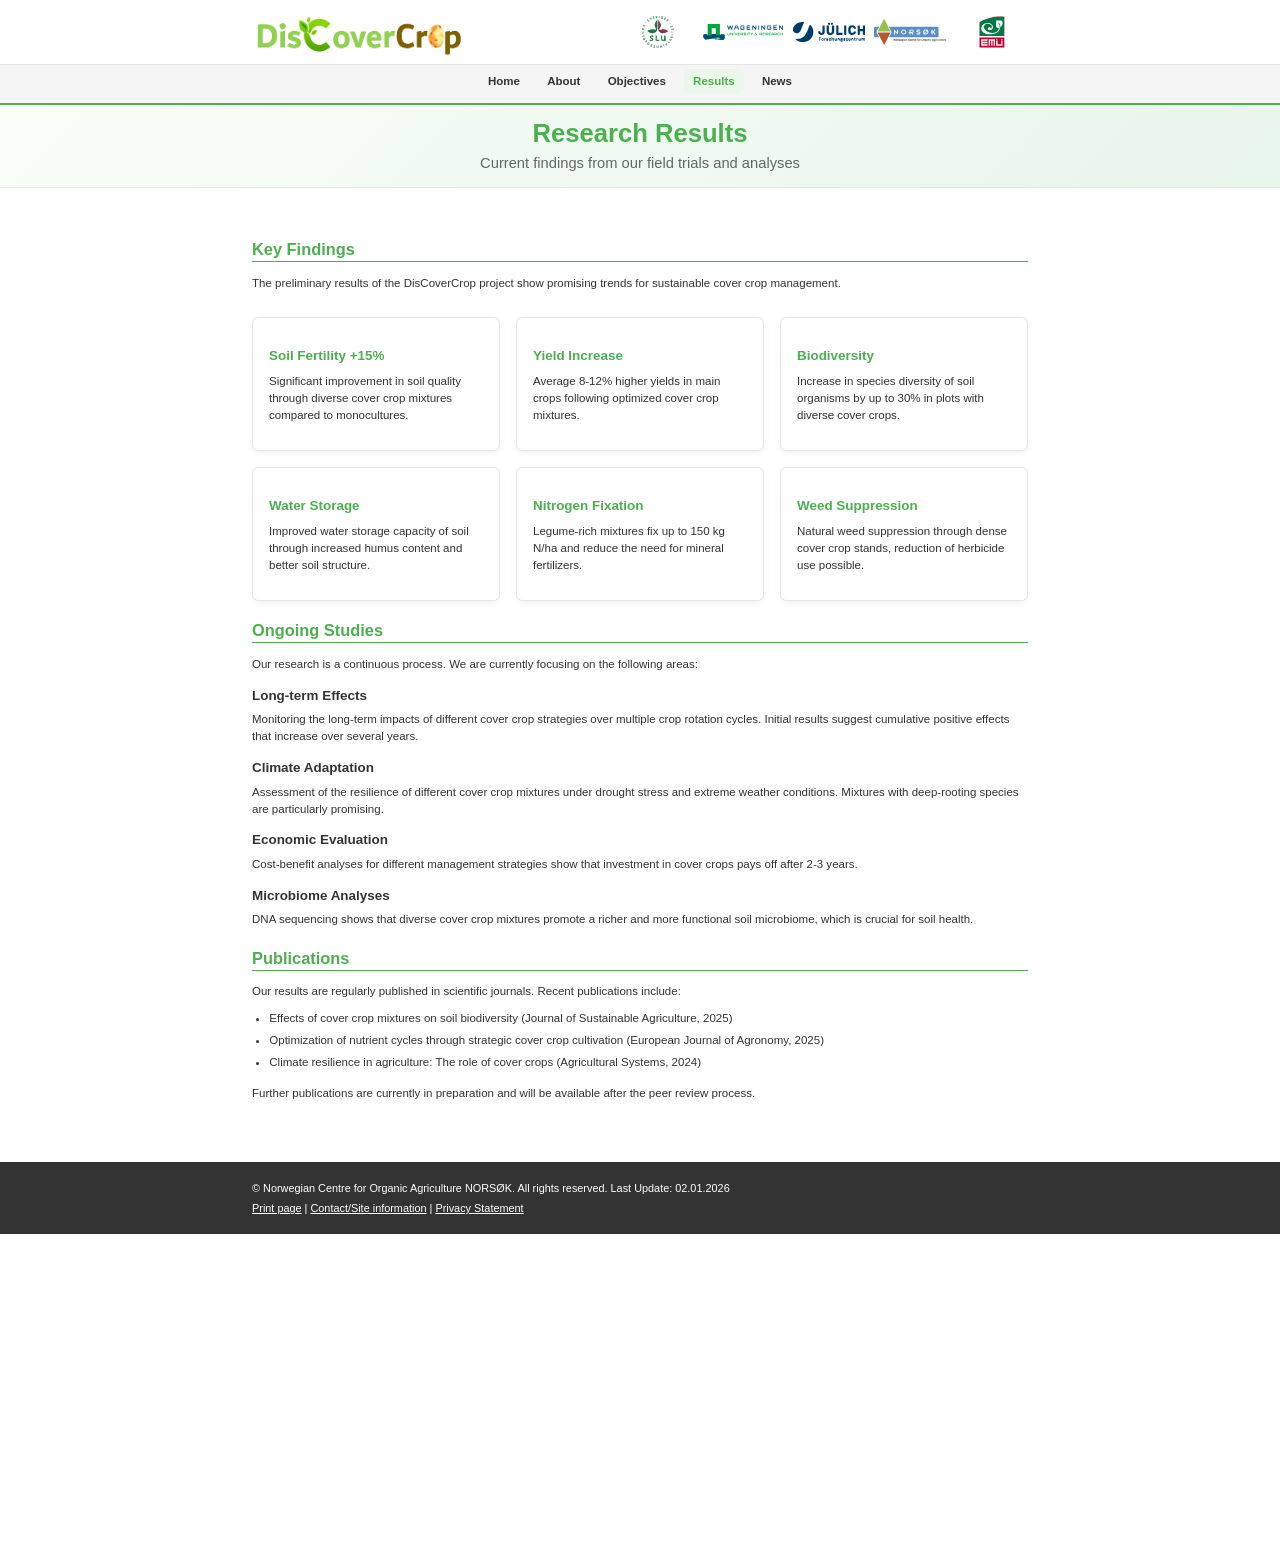
<file: results.html>
<!DOCTYPE html>
<html lang="en">
<head>
    <meta charset="UTF-8">
    <meta name="viewport" content="width=device-width, initial-scale=1">
    <meta http-equiv="X-UA-Compatible" content="IE=edge">
    
    <!-- Primary Meta Tags -->
    <title>Research Results — DisCoverCrop</title>
    <meta name="description" content="Current results and findings from the DisCoverCrop research project.">
    <meta name="keywords" content="DisCoverCrop, research results, cover crops, field trials, findings">
    <meta name="author" content="NORSØK">
    <meta name="robots" content="index, follow">
    <link rel="canonical" href="https://deine-domain.tld/results.html">
    
    <!-- Favicon -->
    <link rel="icon" href="favicon.ico" sizes="any">
    <link rel="icon" href="favicon.svg" type="image/svg+xml">
    <link rel="apple-touch-icon" sizes="180x180" href="apple-touch-icon.png">
    <link rel="manifest" href="site.webmanifest">
    <meta name="theme-color" content="#4CAF50">
    
    <!-- Stylesheet -->
    <link rel="stylesheet" href="css/style.css">
</head>
<body>
    
    <header class="brand-top" role="banner">
        <div class="container brand-top-inner">
            <!-- Main Logo -->
            <a class="brand-link" href="index.html" aria-label="DisCoverCrop Home">
                <img src="images/DisCoverCrop_Logo.svg" alt="DisCoverCrop Logo" class="logo" width="200" height="60">
            </a>
            
            <!-- Partner Logos -->
            <div class="partner-logos" role="complementary" aria-label="Partner Institutions">
                <a href="https://www.slu.se/en/" class="partner" aria-label="Swedish University of Agricultural Sciences" target="_blank" rel="noopener noreferrer" title="Swedish University of Agricultural Sciences (SLU)">
                    <img src="images/SLU_Logo.svg" alt="SLU Logo" class="partner-logo" width="80" height="40">
                </a>
                <a href="https://www.wur.nl/en" class="partner" aria-label="Wageningen University &amp; Research" target="_blank" rel="noopener noreferrer" title="Wageningen University &amp; Research (WUR)">
                    <img src="images/WUR__Logo.svg" alt="WUR Logo" class="partner-logo" width="80" height="40">
                </a>
                <a href="https://www.fz-juelich.de/en" class="partner" aria-label="Forschungszentrum Jülich" target="_blank" rel="noopener noreferrer" title="Forschungszentrum Jülich">
                    <img src="images/FZJ__Logo.svg" alt="FZ Jülich Logo" class="partner-logo" width="80" height="40">
                </a>
                <a href="https://www.norsok.no/en/" class="partner" aria-label="NORSØK" target="_blank" rel="noopener noreferrer" title="NORSØK">
                    <img src="images/NORSØK_Logo.svg" alt="NORSØK Logo" class="partner-logo" width="80" height="40">
                </a>
                <a href="https://www.emu.ee/en" class="partner" aria-label="Estonian University of Life Sciences" target="_blank" rel="noopener noreferrer" title="Estonian University of Life Sciences (EMU)">
                    <img src="images/EMU_Logo.svg" alt="EMU Logo" class="partner-logo" width="80" height="40">
                </a>
            </div>
        </div>
    </header>
    
    <!-- Navigation Section -->
    <nav class="site-header" role="navigation" aria-label="Main navigation">
        <div class="container header-inner">
            <ul class="site-nav" id="siteNav">
                <li><a href="index.html">Home</a></li>
                <li><a href="about.html">About</a></li>
                <li><a href="objectives.html">Objectives</a></li>
                <li><a class="active" href="results.html" aria-current="page">Results</a></li>
                    <!-- <li><a href="team.html">Team</a></li> -->
                    <li><a href="news.html">News</a></li>
            </ul>
        </div>
    </nav>
    
    <main>
        <section class="hero">
            <div class="container hero-inner">
                <h1>Research Results</h1>
                <p class="lead">Current findings from our field trials and analyses</p>
            </div>
        </section>
        
        <section class="container content">
            <h2>Key Findings</h2>
            <p>The preliminary results of the DisCoverCrop project show promising trends for sustainable cover crop management.</p>
            
            <div class="cards-grid">
                <article class="card">
                    <h3>Soil Fertility +15%</h3>
                    <p>Significant improvement in soil quality through diverse cover crop mixtures compared to monocultures.</p>
                </article>
                <article class="card">
                    <h3>Yield Increase</h3>
                    <p>Average 8-12% higher yields in main crops following optimized cover crop mixtures.</p>
                </article>
                <article class="card">
                    <h3>Biodiversity</h3>
                    <p>Increase in species diversity of soil organisms by up to 30% in plots with diverse cover crops.</p>
                </article>
                <article class="card">
                    <h3>Water Storage</h3>
                    <p>Improved water storage capacity of soil through increased humus content and better soil structure.</p>
                </article>
                <article class="card">
                    <h3>Nitrogen Fixation</h3>
                    <p>Legume-rich mixtures fix up to 150 kg N/ha and reduce the need for mineral fertilizers.</p>
                </article>
                <article class="card">
                    <h3>Weed Suppression</h3>
                    <p>Natural weed suppression through dense cover crop stands, reduction of herbicide use possible.</p>
                </article>
            </div>
            
            <h2>Ongoing Studies</h2>
            <p>Our research is a continuous process. We are currently focusing on the following areas:</p>
            
            <h3>Long-term Effects</h3>
            <p>Monitoring the long-term impacts of different cover crop strategies over multiple crop rotation cycles. Initial results suggest cumulative positive effects that increase over several years.</p>
            
            <h3>Climate Adaptation</h3>
            <p>Assessment of the resilience of different cover crop mixtures under drought stress and extreme weather conditions. Mixtures with deep-rooting species are particularly promising.</p>
            
            <h3>Economic Evaluation</h3>
            <p>Cost-benefit analyses for different management strategies show that investment in cover crops pays off after 2-3 years.</p>
            
            <h3>Microbiome Analyses</h3>
            <p>DNA sequencing shows that diverse cover crop mixtures promote a richer and more functional soil microbiome, which is crucial for soil health.</p>
            
            <h2>Publications</h2>
            <p>Our results are regularly published in scientific journals. Recent publications include:</p>
            <ul>
                <li>Effects of cover crop mixtures on soil biodiversity (Journal of Sustainable Agriculture, 2025)</li>
                <li>Optimization of nutrient cycles through strategic cover crop cultivation (European Journal of Agronomy, 2025)</li>
                <li>Climate resilience in agriculture: The role of cover crops (Agricultural Systems, 2024)</li>
            </ul>
            
            <p>Further publications are currently in preparation and will be available after the peer review process.</p>
        </section>
    </main>

    <!-- Footer Component -->
    <footer id="main-footer" class="footer">
        <div class="container">
            <p>&copy; Norwegian Centre for Organic Agriculture NORSØK. All rights reserved. Last Update: 02.01.2026</p>
            <p>
                <a href="javascript:window.print()">Print page</a> | 
                <a href="team.html#contact">Contact/Site information</a> | 
                <a href="privacy.html">Privacy Statement</a>
            </p>
        </div>
    </footer>

    <!-- Scripts -->
    <script src="js/main.js" type="module"></script>
</body>
</html>
</file>
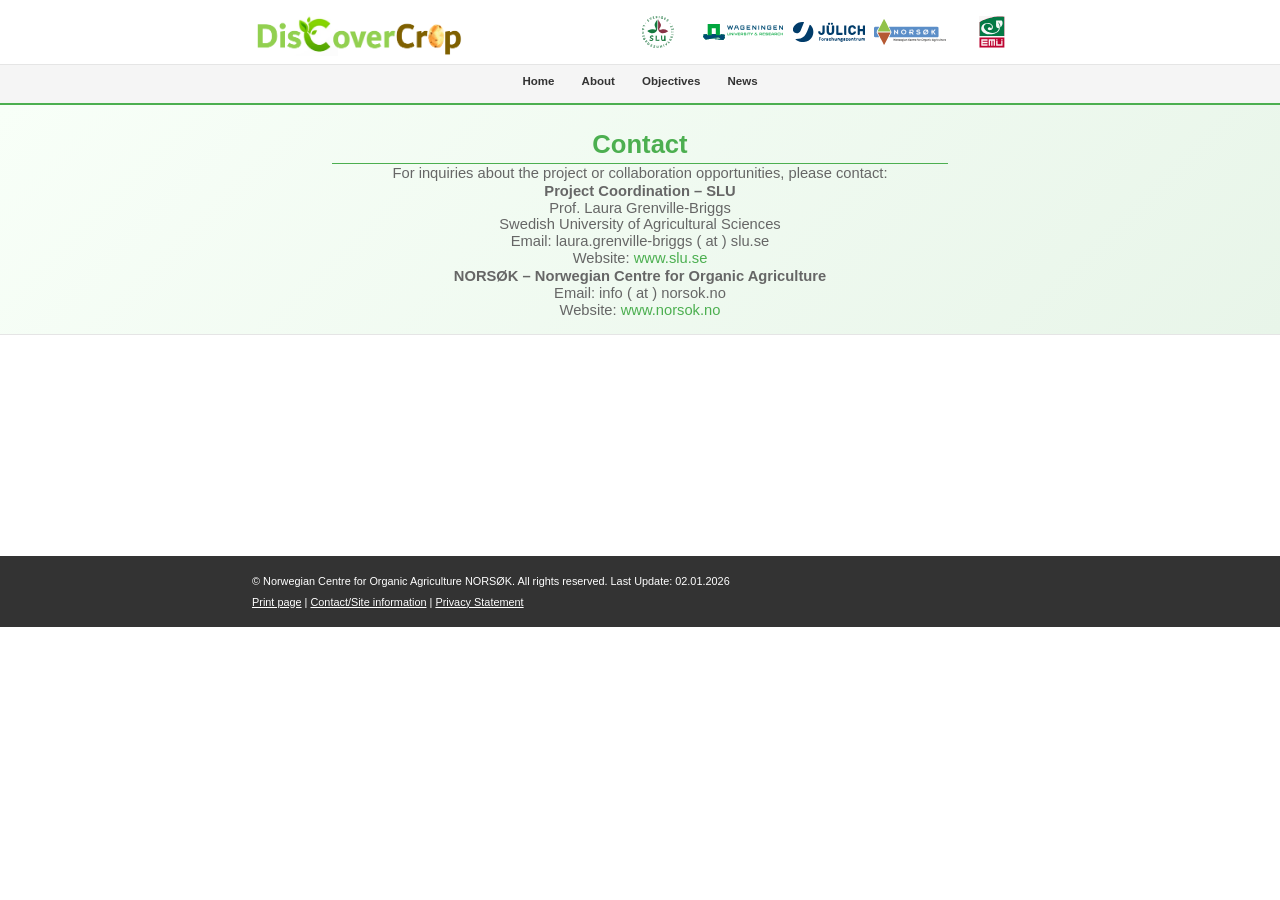
<file: team.html>
<!DOCTYPE html>
<html lang="en">
<head>
    <meta charset="UTF-8">
    <meta name="viewport" content="width=device-width, initial-scale=1">
    <meta http-equiv="X-UA-Compatible" content="IE=edge">
    
    <!-- Primary Meta Tags -->
    <title>Team — DisCoverCrop</title>
    <meta name="description" content="The international research team of the DisCoverCrop project.">
    <meta name="keywords" content="DisCoverCrop, team, researchers, scientists, agriculture">
    <meta name="author" content="NORSØK">
    <meta name="robots" content="index, follow">
    <link rel="canonical" href="https://deine-domain.tld/team.html">
    
    <!-- Favicon -->
    <link rel="icon" href="favicon.ico" sizes="any">
    <link rel="icon" href="favicon.svg" type="image/svg+xml">
    <link rel="apple-touch-icon" sizes="180x180" href="apple-touch-icon.png">
    <link rel="manifest" href="site.webmanifest">
    <meta name="theme-color" content="#4CAF50">
    
    <!-- Stylesheet -->
    <link rel="stylesheet" href="css/style.css">
</head>
<body>
    
    <header class="brand-top" role="banner">
        <div class="container brand-top-inner">
            <!-- Main Logo -->
            <a class="brand-link" href="index.html" aria-label="DisCoverCrop Home">
                <img src="images/DisCoverCrop_Logo.svg" alt="DisCoverCrop Logo" class="logo" width="200" height="60">
            </a>
            
            <!-- Partner Logos -->
            <div class="partner-logos" role="complementary" aria-label="Partner Institutions">
                <a href="https://www.slu.se/en/" class="partner" aria-label="Swedish University of Agricultural Sciences" target="_blank" rel="noopener noreferrer" title="Swedish University of Agricultural Sciences (SLU)">
                    <img src="images/SLU_Logo.svg" alt="SLU Logo" class="partner-logo" width="80" height="40">
                </a>
                <a href="https://www.wur.nl/en" class="partner" aria-label="Wageningen University &amp; Research" target="_blank" rel="noopener noreferrer" title="Wageningen University &amp; Research (WUR)">
                    <img src="images/WUR__Logo.svg" alt="WUR Logo" class="partner-logo" width="80" height="40">
                </a>
                <a href="https://www.fz-juelich.de/en" class="partner" aria-label="Forschungszentrum Jülich" target="_blank" rel="noopener noreferrer" title="Forschungszentrum Jülich">
                    <img src="images/FZJ__Logo.svg" alt="FZ Jülich Logo" class="partner-logo" width="80" height="40">
                </a>
                <a href="https://www.norsok.no/en/" class="partner" aria-label="NORSØK" target="_blank" rel="noopener noreferrer" title="NORSØK">
                    <img src="images/NORSØK_Logo.svg" alt="NORSØK Logo" class="partner-logo" width="80" height="40">
                </a>
                <a href="https://www.emu.ee/en" class="partner" aria-label="Estonian University of Life Sciences" target="_blank" rel="noopener noreferrer" title="Estonian University of Life Sciences (EMU)">
                    <img src="images/EMU_Logo.svg" alt="EMU Logo" class="partner-logo" width="80" height="40">
                </a>
            </div>
        </div>
    </header>
    
    <!-- Navigation Section -->
    <nav class="site-header" role="navigation" aria-label="Main navigation">
        <div class="container header-inner">
            <ul class="site-nav" id="siteNav">
                <li><a href="index.html">Home</a></li>
                <li><a href="about.html">About</a></li>
                <li><a href="objectives.html">Objectives</a></li>
                <!-- <li><a href="results.html">Results</a></li> -->
                <!-- <li><a class="active" href="team.html" aria-current="page">Team</a></li> -->
                <li><a href="news.html">News</a></li>
            </ul>
        </div>
    </nav>
    
    <main>
        <section class="hero">
            <div class="container hero-inner">
               
            <h2 id="contact">Contact</h2>
            <p>For inquiries about the project or collaboration opportunities, please contact:</p>
            <p><strong>Project Coordination – SLU</strong><br>
            Prof. Laura Grenville-Briggs<br>
            Swedish University of Agricultural Sciences<br>
            Email: laura.grenville-briggs ( at ) slu.se<br>
            Website: <a href="https://www.slu.se/en/" target="_blank" rel="noopener noreferrer">www.slu.se</a></p>
            
            <p><strong>NORSØK – Norwegian Centre for Organic Agriculture</strong><br>
            Email: info ( at ) norsok.no<br>
            Website: <a href="https://www.norsok.no/en/" target="_blank" rel="noopener noreferrer">www.norsok.no</a></p>
        </section>
    </main>

    <!-- Footer Component -->
    <footer id="main-footer" class="footer">
        <div class="container">
            <p>&copy; Norwegian Centre for Organic Agriculture NORSØK. All rights reserved. Last Update: 02.01.2026</p>
            <p>
                <a href="javascript:window.print()">Print page</a> | 
                <a href="team.html#contact">Contact/Site information</a> | 
                <a href="privacy.html">Privacy Statement</a>
            </p>
        </div>
    </footer>

    <!-- Scripts -->
    <script src="js/main.js" type="module"></script>
</body>
</html>
</file>
<file: css/style.css>
/* Base Styles */
* {
    margin: 0;
    padding: 0;
    box-sizing: border-box;
}

:root {
    --brand: #4CAF50;
    --text: #333;
    --muted: #666;
    --bg: #f5f5f5;
    --border: #e5e5e5;
    --shadow: 0 2px 8px rgba(0, 0, 0, 0.06);
    --max-width: 1000px;
}

body {
    font-family: Arial, sans-serif;
    line-height: 1.5;
    color: var(--text);
    background: #fff;
    margin: 0;
    padding: 0;
    font-size: 0.9rem;
    zoom: 80%;
}

h1, h2, h3 {
    line-height: 1.25;
    margin: 0 0 0.5em;
}

h1 {
    font-size: clamp(1.5rem, 2vw, 1.8rem);
}

h2 {
    font-size: clamp(1.2rem, 1.6vw, 1.4rem);
}

h3 {
    font-size: 1.05rem;
}

section.content h2 {
    margin-top: 24px;
}

section.content h3 {
    margin-top: 18px;
}

p {
    margin: 0 0 0.8em;
}

ul {
    margin: 0 0 1.2em;
    padding-left: 1.5em;
}

ul li {
    margin-bottom: 0.4em;
    line-height: 1.5;
}

a {
    color: var(--brand);
    text-decoration: none;
}

a:hover {
    text-decoration: underline;
}

.container {
    max-width: var(--max-width);
    margin: 0 auto;
    padding: 0 15px;
}

main {
    min-height: 60vh;
}

/* Brand Top Section (Logo Area) */
.brand-top {
    background: #fff;
    border-bottom: 1px solid var(--border);
    padding: 10px 0;
}

.brand-top-inner {
    display: flex;
    align-items: center;
    justify-content: space-between;
    gap: 16px;
    max-width: var(--max-width);
    margin: 0 auto;
    padding: 0 15px;
}

/* Main Logo */
.brand-link {
    display: flex;
    align-items: center;
}

.brand-link .logo {
    height: 60px;
    width: auto;
    display: block;
}

/* Partner Logos */
.partner-logos {
    display: flex;
    align-items: center;
    gap: 12px;
    flex-wrap: wrap;
    justify-content: flex-end;
}

.partner {
   display: inline-block;
}

.partner-logo {
    width: 90px;
    height: 40px;
    object-fit: contain;
    display: block;
    transition: opacity 0.2s;
}

.partner-logo[alt="WUR Logo"] {
    width: 100px;
    height: 44px;
}

.partner:hover .partner-logo {
    opacity: 0.7;
}

/* Navigation Section */
.site-header {
    background: var(--bg);
    border-bottom: 3px solid var(--brand);
    position: sticky;
    top: 0;
    z-index: 100;
}

.header-inner {
    max-width: var(--max-width);
    margin: 0 auto;
    padding: 0 15px;
}

.site-nav {
    list-style: none;
    display: flex;
    justify-content: center;
    gap: 10px;
    margin: 0;
    padding: 10px 0;
}

.site-nav li {
    display: inline-block;
}

.site-nav a {
    text-decoration: none;
    color: var(--text);
    font-weight: bold;
    padding: 8px 12px;
    border-radius: 6px;
    transition: all 0.3s;
    font-size: 0.9rem;
}

.site-nav a:hover {
    background: #eaf7ea;
    color: var(--brand);
    text-decoration: none;
}

.site-nav a.active {
    color: var(--brand);
    background: #eaf7ea;
}

/* Hero Section */
.hero {
    background: linear-gradient(135deg, #f8fff8 0%, #e8f5e9 100%);
    padding: 18px 15px;
    text-align: center;
    border-bottom: 1px solid var(--border);
}

.hero-inner {
    max-width: 800px;
    margin: 0 auto;
}

.hero h1 {
    font-size: clamp(1.5rem, 2.5vw, 2rem);
    color: var(--brand);
    margin-bottom: 8px;
    line-height: 1.15;
}

.hero h2 {
    font-size: clamp(1.5rem, 2.5vw, 2rem);
    color: var(--brand);
   margin-bottom: 1px;
   margin-top: 0.8rem;
}

.hero p {
    font-size: clamp(0.95rem, 1.6vw, 1.15rem);
    color: var(--muted);
    margin-bottom: 1px;
    line-height: 1.15;
}

.lead {
    font-size: clamp(0.95rem, 1.6vw, 1.1rem);
    color: var(--muted);
    margin-bottom: 20px;
    line-height: 1.6;
}

.btn {
    display: inline-block;
    background-color: var(--brand);
    color: #fff;
    padding: 10px 24px;
    border-radius: 6px;
    font-weight: bold;
    text-decoration: none;
    transition: all 0.3s;
    border: 2px solid var(--brand);
    font-size: 0.9rem;
}

.btn:hover {
    background-color: #45a049;
    border-color: #45a049;
    text-decoration: none;
    transform: translateY(-2px);
    box-shadow: 0 4px 12px rgba(76, 175, 80, 0.3);
}

/* Section Styles */
section {
    padding: 30px 15px;
}

.content {
    padding: 40px 15px;
}

.content-tight {
    padding-bottom: 15px;
}

section h2 {
    font-size: clamp(1.2rem, 1.6vw, 1.4rem);
    margin-bottom: 16px;
    color: var(--brand);
    border-bottom: 1px solid var(--brand);
    padding-bottom: 2px;
}

.link {
    color: var(--brand);
    text-decoration: none;
    font-weight: bold;
    display: inline-flex;
    align-items: center;
    transition: all 0.3s;
}

.link:hover {
    color: #45a049;
    text-decoration: none;
    transform: translateX(5px);
}

/* Cards Grid */
.cards-grid {
    display: grid;
    grid-template-columns: repeat(auto-fit, minmax(240px, 1fr));
    gap: 20px;
    margin-top: 30px;
}

.card {
    background: #fff;
    border: 1px solid var(--border);
    border-radius: 8px;
    padding: 20px;
    box-shadow: var(--shadow);
    transition: all 0.3s;
}

.card:hover {
    transform: translateY(-3px);
    box-shadow: 0 4px 12px rgba(0, 0, 0, 0.1);
}

.card h3 {
    color: var(--brand);
    margin-bottom: 10px;
}

.objective-icon {
    margin-right: 8px;
    color: var(--brand);
}

.objectives-list {
    display: flex;
    flex-direction: column;
    gap: 2px;
    margin-top: 4px;
}

.objective-item {
    padding: 2px 0;
    border-bottom: 1px solid var(--border);
}

.objective-item:last-child {
    border-bottom: none;
}

.field-trials-list {
    display: flex;
    flex-direction: column;
    gap: 2px;
    margin-top: 20px;
}

.field-trial-item {
    padding: 2px 0;
    border-bottom: 1px solid var(--border);
}

.field-trial-item:last-child {
    border-bottom: none;
}

.field-icon {
    margin-right: 8px;
    color: var(--brand);
}

.work-packages-list {
    display: flex;
    flex-direction: column;
    gap: 2px;
    margin-top: 20px;
}

.work-package-item {
    padding: 2px 0;
    border-bottom: 1px solid var(--border);
}

.work-package-item:last-child {
    border-bottom: none;
}

.work-package-item h3 {
    color: var(--text);
    margin-bottom: 8px;
}

.work-package-lead {
    font-weight: 600;
    color: var(--text);
    margin-bottom: 10px;
    display: flex;
    align-items: center;
    gap: 8px;
}

.flag {
    font-size: 1.1rem;
}

.card p {
    color: var(--text);
    line-height: 1.5;
}

.news-section {
    background-color: var(--bg);
}

/* News Grid */
.news-grid {
    display: flex;
    flex-direction: column;
    gap: 24px;
    margin-top: 24px;
}

/* News Card */
.news-card {
    background: #fff;
    border: 1px solid var(--border);
    border-radius: 8px;
    box-shadow: var(--shadow);
    overflow: hidden;
    transition: all 0.3s;
    cursor: pointer;
    display: flex;
    align-items: stretch;
}

.news-card:hover {
    transform: translateY(-3px);
    box-shadow: 0 4px 12px rgba(0, 0, 0, 0.1);
}

.news-card-image {
    width: 280px;
    height: 220px;
    object-fit: cover;
    background: linear-gradient(135deg, #e8f5e9, #4CAF50);
    flex-shrink: 0;
}

.news-card-content {
    padding: 20px;
    display: flex;
    flex-direction: column;
    justify-content: flex-start;
    flex: 1;
}

.news-card-title {
    font-size: 1.15rem;
    margin-bottom: 10px;
    color: var(--brand);
}

.news-card-date {
    color: var(--muted);
    font-size: 0.85rem;
    margin-bottom: 10px;
}

.news-card-description {
    color: var(--text);
    line-height: 1.6;
}

.news-card-category {
    display: inline-block;
    background-color: var(--brand);
    color: #fff;
    padding: 4px 12px;
    border-radius: 50px;
    font-size: 0.8rem;
    margin-top: 8px;
    font-weight: bold;
}

.news-card-link {
    display: inline-block;
    color: var(--brand);
    text-decoration: none;
    font-weight: bold;
    margin-top: 12px;
    padding: 8px 16px;
    border: 2px solid var(--brand);
    border-radius: 6px;
    transition: all 0.3s;
}

.news-card-link:hover {
    background-color: var(--brand);
    color: #fff;
    text-decoration: none;
}

/* About Section */
.about-section {
    text-align: center;
    background: #fff;
}

.about-section p {
    font-size: 1rem;
    max-width: 700px;
    margin: 0 auto;
    color: var(--text);
    line-height: 1.6;
}

/* Contact Section */
.contact-section {
    background-color: var(--bg);
    text-align: center;
}

.contact-section p {
    color: var(--text);
}

/* Funding Logos Section */
.funding-section {
    background: var(--bg);
    padding: 24px 15px;
    margin-top: 40px;
    border-top: 1px solid var(--border);
}

.funding-logos {
    display: flex;
    align-items: center;
    justify-content: center;
    gap: 40px;
    flex-wrap: wrap;
}

.funding-logo {
    height: 80px;
    width: auto;
    display: block;
}

/* Footer */
.footer {
    background-color: #333;
    color: #fff;
    padding: 16px 15px;
    text-align: justify;
    margin-top: 24px;
    font-size: 0.85rem;
}

.footer p {
    margin: 0.4em 0;
}

.footer a {
    color: #fff;
    text-decoration: underline;
}

.footer a:hover {
    color: var(--brand);
}


.content-figure {
  text-align: center;
}
.responsive-img {
  max-width: 100%;   /* adapts to container width */
  height: auto;      /* keeps aspect ratio */
  display: block;    /* removes unnecessary gaps */
}
figcaption {
  font-size: 0.85rem;
  color: #555;
  margin-top: 0.2rem;
}

.split-layout {
    display: flex;
    gap: 24px;
    align-items: stretch;
}

.split-media {
    flex: 1 1 50%;
    max-width: none;
    margin: 0;
}

.split-text {
    flex: 1 1 50%;
}


/* Container for side-by-side elements */

.image-row {
  display: flex;
  gap: 0.8rem;
  justify-content: center;
  flex-wrap: wrap;
 }

.image-row-tight {
    padding-top: 10px;
}

.image-row figure {
  text-align: center;
  max-width: 320px; /* limit image size */
  margin: 0;
}

.image-row img {
  width: 320px;      /* fixed width for all images */
  height: 240px;     /* fixed height */
}


.image-row figcaption {
  margin-top: 0.2rem;
  font-size: 0.85rem;
  color: #555;
}



/* Responsive Design */
@media (max-width: 768px) {
    /* Brand-Top Mobile */
    .brand-top-inner {
        flex-direction: column;
        align-items: center;
        text-align: center;
    }
    
    .brand-link .logo {
        height: 50px;
    }
    
    .partner-logos {
        justify-content: center;
        gap: 10px;
    }
    
    .partner-logo {
        height: 26px;
    }
    
    /* Navigation Mobile */
    .site-nav {
        flex-direction: column;
        gap: 0.4rem;
        padding: 8px 0;
    }

    .hero {
        padding: 30px 15px;
    }

    .hero h2 {
        font-size: 1.5rem;
    }

    .hero p {
        font-size: 0.9rem;
    }

    section h2 {
        font-size: 1.2rem;
    }

    .news-grid {
        flex-direction: column;
    }

    .news-card {
        flex-direction: column;
    }

    .news-card-image {
        width: 100%;
        height: 200px;
    }

    .news-card-content {
        padding: 16px;
    }

    .split-layout {
        flex-direction: column;
    }

    .split-media {
        max-width: 100%;
    }
}

@media (max-width: 480px) {
    .hero h2 {
        font-size: 1.3rem;
    }
}
</file>
